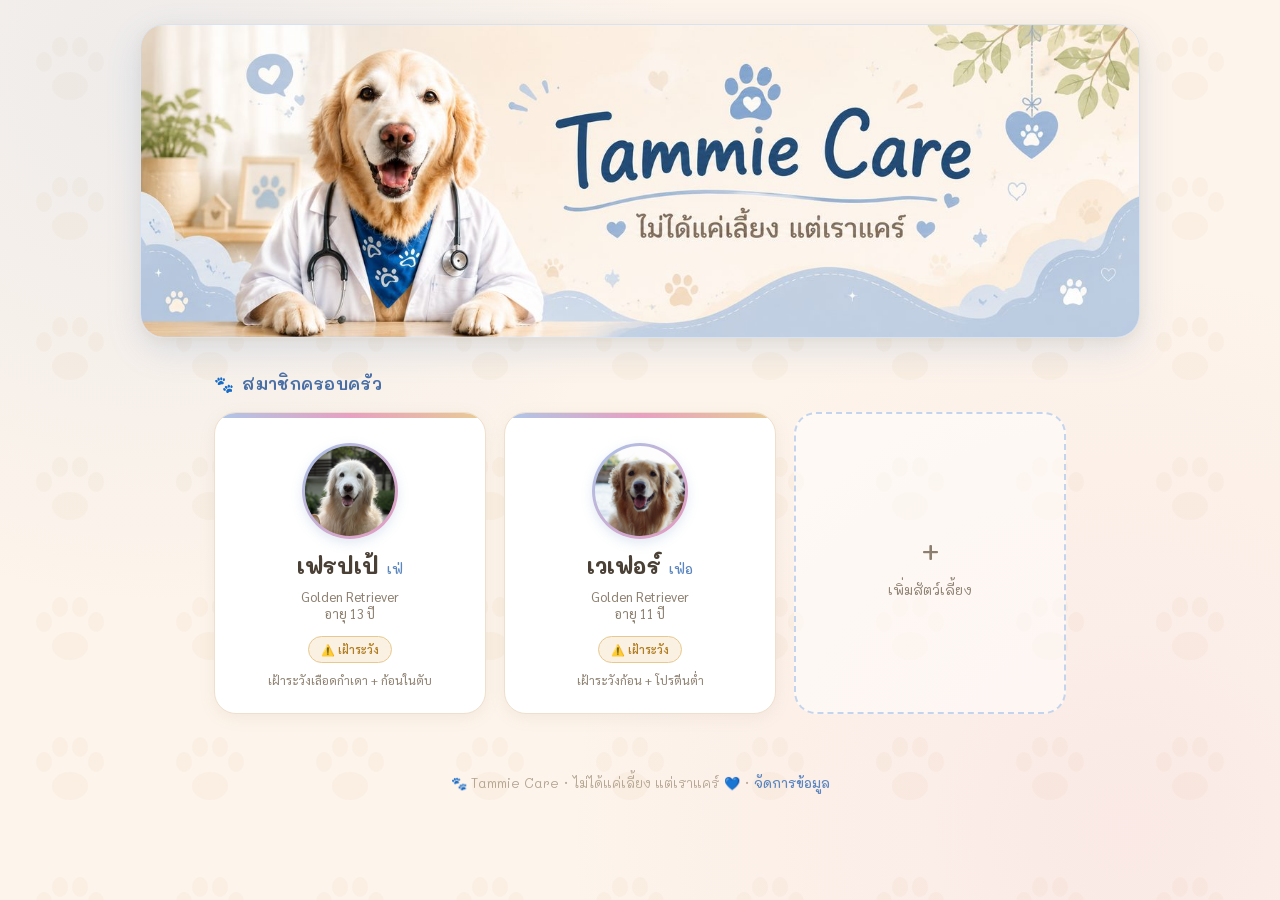
<file: index.html>
<!DOCTYPE html>
<html lang="th">
<head>
<meta charset="UTF-8">
<meta name="viewport" content="width=device-width, initial-scale=1.0">
<title>Tammie Care 🐾</title>
<link rel="icon" type="image/png" sizes="32x32" href="img/favicon-32.png?v=2">
<link rel="apple-touch-icon" sizes="180x180" href="img/favicon-180.png?v=2">
<link rel="manifest" href="site.webmanifest">
<meta name="theme-color" content="#fdf4eb">
<style>
  @import url('https://fonts.googleapis.com/css2?family=Sarabun:wght@300;400;500;600;700&family=Mali:wght@400;500;600;700&family=IBM+Plex+Mono:wght@400;500&display=swap');
  :root {
    /* พาสเทลสว่าง ดึงสีจาก banner: ครีม + ฟ้าเดนิม + ทอง */
    --bg: #fdf4eb; --bg2: #f9ecdd; --surface: #ffffff; --surface2: #fbf4ec;
    --border: #efe0cd; --border-blue: #d8e2f0;
    --gold: #d99e3e; --gold-dim: #e7c98f;
    --red: #e07a7a; --green: #6fb08e; --blue: #4a6fa5;
    --sky: #5b86bf; --sky-soft: #a9c4e8; --sky-dim: #c3d4ec;
    --pink: #e69bbf; --pink-dim: #f3cfe0;
    --text: #4a4035; --text-dim: #8c7f6f; --text-muted: #b6a795;
    --cute: 'Mali', 'Sarabun', cursive;
  }
  * { box-sizing: border-box; margin: 0; padding: 0; }
  body {
    font-family: 'Sarabun', sans-serif;
    background-color: var(--bg);
    background-image:
      radial-gradient(circle at 12% 8%, rgba(169,196,232,0.18), transparent 38%),
      radial-gradient(circle at 88% 92%, rgba(230,155,191,0.12), transparent 40%),
      url("data:image/svg+xml,%3Csvg xmlns='http://www.w3.org/2000/svg' width='140' height='140' viewBox='0 0 140 140'%3E%3Cg fill='%23c79a55' fill-opacity='0.06'%3E%3Cellipse cx='70' cy='86' rx='18' ry='14'/%3E%3Cellipse cx='44' cy='62' rx='8' ry='10'/%3E%3Cellipse cx='60' cy='47' rx='8' ry='10'/%3E%3Cellipse cx='80' cy='47' rx='8' ry='10'/%3E%3Cellipse cx='96' cy='62' rx='8' ry='10'/%3E%3C/g%3E%3C/svg%3E");
    background-attachment: fixed;
    color: var(--text); min-height: 100vh; font-size: 15px;
  }
  header {
    text-align: center;
    padding: 24px 16px 4px;
  }
  .hero-wrap { max-width: 1000px; margin: 0 auto; line-height: 0; border-radius: 24px; overflow: hidden; box-shadow: 0 12px 34px rgba(91,134,191,0.18), 0 3px 10px rgba(217,158,62,0.10); border: 1px solid var(--border-blue); }
  .hero-wrap .hero { display: block; width: 100%; height: auto; }
  header .sub { font-size: 14px; color: var(--text-dim); margin-top: 14px; }
  header .logo { font-size: 40px; margin: 36px 0 8px; }
  header h1 {
    font-size: 30px; font-weight: 700; letter-spacing: 1px;
    font-family: var(--cute); color: var(--blue);
  }
  .container { max-width: 900px; margin: 0 auto; padding: 30px 24px; }
  .section-label {
    font-size: 17px; font-family: var(--cute); font-weight: 600;
    color: var(--blue); letter-spacing: 0.3px;
    margin-bottom: 18px; display: flex; align-items: center; gap: 8px;
  }
  .section-label::before { content: '🐾'; font-size: 16px; }
  .pet-grid {
    display: grid; grid-template-columns: repeat(auto-fill, minmax(240px, 1fr));
    gap: 18px;
  }
  .pet-card {
    background: var(--surface); border: 1px solid var(--border);
    border-radius: 22px; padding: 24px 22px; cursor: pointer;
    text-decoration: none; color: inherit; display: block; text-align: center;
    transition: transform 0.18s ease, box-shadow 0.18s ease, border-color 0.18s ease;
    position: relative; overflow: hidden;
    box-shadow: 0 4px 16px rgba(160,140,110,0.10);
  }
  .pet-card::before { content: ''; position: absolute; top: 0; left: 0; right: 0; height: 5px; background: linear-gradient(90deg, var(--sky-soft), var(--pink), var(--gold-dim)); opacity: 0.95; }
  .pet-card:hover { transform: translateY(-5px); border-color: var(--sky-soft); box-shadow: 0 16px 32px rgba(91,134,191,0.20); }
  .pet-card .emoji { font-size: 48px; margin-bottom: 12px; display: block; }
  .pet-card .photo { width: 96px; height: 96px; border-radius: 50%; object-fit: cover; margin: 6px auto 12px; display: block; border: 3px solid transparent; background-image: linear-gradient(135deg, var(--sky-soft), var(--pink)); background-origin: border-box; background-clip: border-box; box-shadow: 0 4px 12px rgba(91,134,191,0.18); }
  .pet-card .name { font-size: 22px; font-weight: 700; font-family: var(--cute); color: var(--text); }
  .pet-card .nick { font-size: 14px; color: var(--sky); font-family: var(--cute); font-weight: 500; }
  .pet-card .breed { font-size: 13px; color: var(--text-dim); margin-top: 8px; }
  .pet-card .age { font-size: 13px; color: var(--text-dim); }
  .status-badge {
    display: inline-flex; align-items: center; gap: 5px;
    font-size: 11px; padding: 5px 12px; border-radius: 20px;
    margin-top: 14px; font-weight: 600;
  }
  .status-watch { background: rgba(217,158,62,0.14); color: #b07d22; border: 1px solid var(--gold-dim); }
  .status-ok { background: rgba(111,176,142,0.16); color: #3f8763; border: 1px solid #b6dcc6; }
  .status-alert { background: rgba(224,122,122,0.14); color: #c44d4d; border: 1px solid #f0c3c3; }
  .status-note { font-size: 12px; color: var(--text-dim); margin-top: 8px; line-height: 1.5; }
  .appt-alert {
    display: inline-flex; align-items: center; gap: 6px; margin-top: 12px;
    font-size: 12px; font-weight: 600; padding: 7px 13px; border-radius: 20px;
    background: rgba(217,158,62,0.14); color: #b07d22; border: 1px solid var(--gold-dim);
  }
  .appt-alert.urgent { background: rgba(224,122,122,0.14); color: #c44d4d; border-color: #f0c3c3; }
  .appt-bell {
    position: absolute; top: 14px; right: 14px; font-size: 20px;
    animation: bell-wiggle 2s ease-in-out infinite;
  }
  @keyframes bell-wiggle { 0%,92%,100%{transform:rotate(0)} 94%{transform:rotate(12deg)} 96%{transform:rotate(-12deg)} 98%{transform:rotate(8deg)} }
  .add-card {
    border: 2px dashed var(--sky-dim); background: rgba(255,255,255,0.5);
    display: flex; align-items: center; justify-content: center;
    flex-direction: column; gap: 8px; color: var(--text-dim);
    min-height: 180px; border-radius: 22px; font-size: 14px; font-family: var(--cute);
    transition: border-color 0.18s, color 0.18s, transform 0.18s, background 0.18s;
    box-shadow: none;
  }
  .add-card::before { display: none; }
  .add-card:hover { border-color: var(--sky); color: var(--sky); transform: translateY(-5px); background: #fff; box-shadow: 0 10px 24px rgba(91,134,191,0.14); }
  .add-card .plus { font-size: 34px; }
  footer { text-align: center; padding: 30px; color: var(--text-muted); font-size: 13px; font-family: var(--cute); }
  footer a { color: var(--sky); text-decoration: none; font-weight: 500; }
  footer a:hover { text-decoration: underline; }
  .loading { text-align: center; padding: 60px; color: var(--text-dim); }
</style>
</head>
<body>
<header>
  <div class="hero-wrap">
    <img class="hero" src="img/header.jpg" alt="Tammie Care" onerror="this.style.display='none';document.getElementById('heroFb').style.display='block'">
    <div id="heroFb" style="display:none">
      <div class="logo">🐾</div>
      <h1>TAMMIE CARE</h1>
    </div>
  </div>
</header>

<div class="container">
  <div class="section-label">สมาชิกครอบครัว</div>
  <div class="pet-grid" id="petGrid">
    <div class="loading">กำลังโหลด...</div>
  </div>
</div>

<footer>
  🐾 Tammie Care · ไม่ได้แค่เลี้ยง แต่เราแคร์ 💙 · <a href="admin.html">จัดการข้อมูล</a>
</footer>

<script>
function calcAge(birthDate) {
  const b = new Date(birthDate), now = new Date();
  let years = now.getFullYear() - b.getFullYear();
  if (now.getMonth() < b.getMonth() || (now.getMonth() === b.getMonth() && now.getDate() < b.getDate())) years--;
  return years;
}
const statusLabel = { watch: '⚠️ เฝ้าระวัง', ok: '✓ ปกติ', alert: '🚨 ต้องดูแล' };
const TH_MONTHS = ['ม.ค.','ก.พ.','มี.ค.','เม.ย.','พ.ค.','มิ.ย.','ก.ค.','ส.ค.','ก.ย.','ต.ค.','พ.ย.','ธ.ค.'];

// หานัดที่ใกล้ที่สุดภายใน 7 วันก่อนถึงวันนัด (เลยวันนัดแล้ว = ไม่เตือน)
async function nextAppt(id) {
  try {
    const pd = await (await fetch(`data/${id}.json`)).json();
    const today = new Date(); today.setHours(0,0,0,0);
    let best = null;
    (pd.appointments || []).forEach(a => {
      const d = new Date(a.date); d.setHours(0,0,0,0);
      const diff = Math.round((d - today) / 86400000);
      if (diff >= 0 && diff <= 7 && (!best || diff < best.diff)) best = { ...a, d, diff };
    });
    return best;
  } catch (e) { return null; }
}

async function load() {
  const grid = document.getElementById('petGrid');
  try {
    const res = await fetch('data/pets.json');
    const data = await res.json();
    await Promise.all(data.pets.map(async p => { p._appt = await nextAppt(p.id); }));
    grid.innerHTML = '';
    data.pets.forEach(p => {
      const a = document.createElement('a');
      a.href = `pet.html?id=${p.id}`;
      a.className = 'pet-card';
      const ap = p._appt;
      const when = ap ? (ap.diff === 0 ? 'วันนี้' : ap.diff === 1 ? 'พรุ่งนี้' : `อีก ${ap.diff} วัน`) : '';
      a.innerHTML = `
        ${ap ? '<span class="appt-bell" title="มีนัดเร็วๆ นี้">🔔</span>' : ''}
        ${p.photo ? `<img class="photo" src="${p.photo}" alt="${p.name}">` : `<span class="emoji">${p.emoji}</span>`}
        <div class="name">${p.name} <span class="nick">${p.nickname}</span></div>
        <div class="breed">${p.breed}</div>
        <div class="age">อายุ ${calcAge(p.birthDate)} ปี</div>
        <div class="status-badge status-${p.status}">${statusLabel[p.status] || p.status}</div>
        ${p.statusNote ? `<div class="status-note">${p.statusNote}</div>` : ''}
        ${ap ? `<div class="appt-alert${ap.diff <= 1 ? ' urgent' : ''}">🔔 นัด${when} · ${ap.d.getDate()} ${TH_MONTHS[ap.d.getMonth()]}${ap.doctor ? ' · ' + ap.doctor : ''}</div>` : ''}
      `;
      grid.appendChild(a);
    });
    const add = document.createElement('a');
    add.href = 'admin.html';
    add.className = 'pet-card add-card';
    add.innerHTML = '<span class="plus">+</span><span>เพิ่มสัตว์เลี้ยง</span>';
    grid.appendChild(add);
  } catch (e) {
    grid.innerHTML = '<div class="loading">โหลดข้อมูลไม่สำเร็จ</div>';
  }
}
load();
</script>
</body>
</html>
</file>
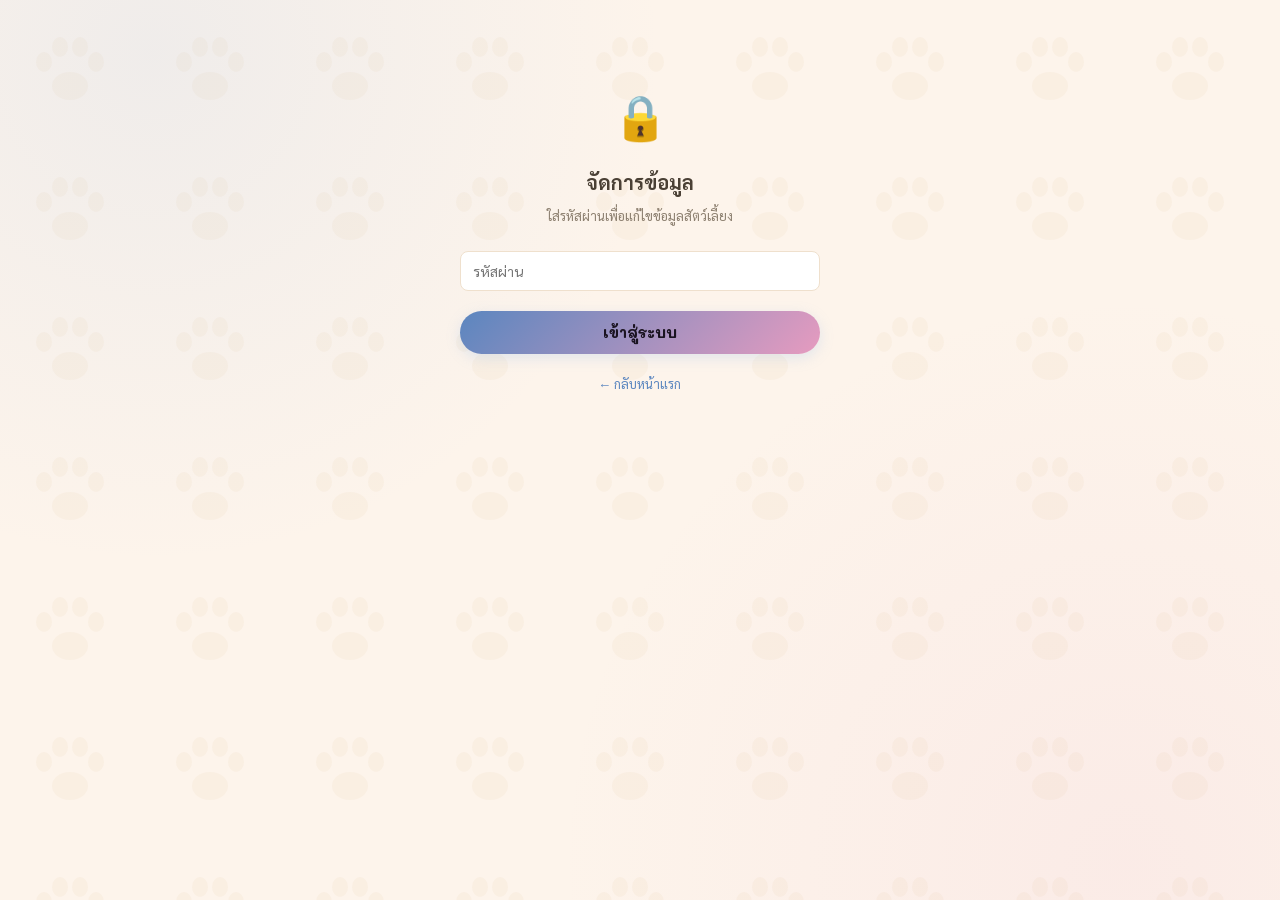
<file: admin.html>
<!DOCTYPE html>
<html lang="th">
<head>
<meta charset="UTF-8">
<meta name="viewport" content="width=device-width, initial-scale=1.0">
<title>จัดการข้อมูล · Tammie Care</title>
<link rel="icon" type="image/png" sizes="32x32" href="img/favicon-32.png?v=2">
<link rel="apple-touch-icon" sizes="180x180" href="img/favicon-180.png?v=2">
<link rel="manifest" href="site.webmanifest">
<meta name="theme-color" content="#fdf4eb">
<style>
  @import url('https://fonts.googleapis.com/css2?family=Sarabun:wght@300;400;500;600;700&family=Mali:wght@400;500;600;700&family=IBM+Plex+Mono:wght@400;500&display=swap');
  :root {
    /* พาสเทลสว่าง ตาม banner: ครีม + ฟ้าเดนิม + ทอง */
    --bg:#fdf4eb; --surface:#ffffff; --surface2:#fbf4ec; --border:#efe0cd;
    --gold:#d99e3e; --gold-dim:#e3c485; --red:#d96a6a; --green:#5fa57f;
    --blue:#4a6fa5; --sky:#5b86bf; --sky-dim:#6f97cf; --pink:#e69bbf; --pink-dim:#dd92bb;
    --text:#4a4035; --text-dim:#8c7f6f; --text-muted:#b6a795;
    --cute:'Mali','Sarabun',cursive;
  }
  * { box-sizing:border-box; margin:0; padding:0; }
  body {
    font-family:'Sarabun',sans-serif;
    background-color:var(--bg);
    background-image:
      radial-gradient(circle at 12% 6%, rgba(169,196,232,0.16), transparent 36%),
      radial-gradient(circle at 88% 96%, rgba(230,155,191,0.10), transparent 40%),
      url("data:image/svg+xml,%3Csvg xmlns='http://www.w3.org/2000/svg' width='140' height='140' viewBox='0 0 140 140'%3E%3Cg fill='%23c79a55' fill-opacity='0.06'%3E%3Cellipse cx='70' cy='86' rx='18' ry='14'/%3E%3Cellipse cx='44' cy='62' rx='8' ry='10'/%3E%3Cellipse cx='60' cy='47' rx='8' ry='10'/%3E%3Cellipse cx='80' cy='47' rx='8' ry='10'/%3E%3Cellipse cx='96' cy='62' rx='8' ry='10'/%3E%3C/g%3E%3C/svg%3E");
    background-attachment:fixed;
    color:var(--text); font-size:15px; line-height:1.6;
  }
  a { color:var(--sky); text-decoration:none; }

  header { border-bottom:1px solid var(--border); padding:16px 28px; display:flex; align-items:center; gap:14px; background:linear-gradient(180deg,#ffffff,var(--surface2)); box-shadow:0 2px 14px rgba(160,140,110,0.16); }
  header h1 { font-size:20px; font-weight:700; font-family:var(--cute); }
  .back { font-size:22px; color:var(--sky); }

  .container { max-width:640px; margin:0 auto; padding:32px 24px; }

  /* gate */
  .gate { max-width:360px; margin:80px auto; text-align:center; }
  .gate .lock { font-size:44px; margin-bottom:16px; }
  .gate h2 { font-size:20px; margin-bottom:8px; }
  .gate p { color:var(--text-dim); font-size:13px; margin-bottom:24px; }

  label { display:block; font-size:13px; color:var(--text-dim); margin-bottom:6px; margin-top:16px; }
  input, select, textarea {
    width:100%; background:var(--surface); border:1px solid var(--border);
    border-radius:8px; color:var(--text); font-family:'Sarabun',sans-serif;
    font-size:14px; padding:10px 12px; outline:none;
  }
  input:focus, select:focus, textarea:focus { border-color:var(--sky); }
  textarea { resize:vertical; min-height:70px; }
  .hint { font-size:12px; color:var(--text-muted); margin-top:4px; }

  .btn { background:linear-gradient(135deg,var(--sky),var(--pink)); color:#1a1320; border:none; border-radius:22px; padding:12px 20px; font-size:14.5px; font-weight:700; cursor:pointer; font-family:var(--cute); margin-top:20px; width:100%; box-shadow:0 4px 14px rgba(143,189,240,0.25); transition:transform 0.15s; }
  .btn:hover:not(:disabled) { transform:translateY(-1px); }
  .btn:disabled { opacity:0.5; cursor:not-allowed; }
  .btn-ghost { background:transparent; border:1px solid var(--border); color:var(--text-dim); box-shadow:none; }

  details.acc { margin-top:14px; }
  details.acc > summary { list-style:none; cursor:pointer; font-size:11px; font-family:'IBM Plex Mono',monospace; color:var(--text-muted); letter-spacing:1.5px; text-transform:uppercase; padding:10px 0; display:flex; justify-content:space-between; align-items:center; border-bottom:1px solid var(--border); }
  details.acc > summary::-webkit-details-marker { display:none; }
  details.acc > summary::after { content:'▸'; color:var(--gold); font-size:13px; }
  details.acc[open] > summary::after { content:'▾'; }
  details.acc > summary:hover { color:var(--text-dim); }

  .section-label { font-size:15px; font-family:var(--cute); font-weight:600; color:var(--sky); letter-spacing:0.2px; margin:28px 0 4px; }
  .card { background:var(--surface); border:1px solid var(--border); border-radius:14px; padding:20px; margin-top:12px; }

  .tabs { display:flex; gap:8px; margin-bottom:8px; flex-wrap:wrap; }
  .tab { padding:8px 16px; border-radius:20px; background:var(--surface); border:1px solid var(--border); font-size:13px; font-family:var(--cute); cursor:pointer; color:var(--text-dim); transition:all 0.15s; }
  .tab:hover { border-color:var(--sky-dim); color:var(--text); }
  .tab.active { background:var(--sky-dim); color:#fff; border-color:var(--sky); }
  .form-block { display:none; } .form-block.active { display:block; }
  /* แท็บหลัก (ให้โครงเหมือนหน้า dashboard) */
  .dash-tabs { display:flex; gap:8px; margin:8px 0 22px; flex-wrap:wrap; border-bottom:1px solid var(--border); padding-bottom:14px; }
  .dtab { padding:9px 18px; border-radius:22px; background:var(--surface); border:1px solid var(--border); font-size:14px; font-weight:600; font-family:var(--cute); cursor:pointer; color:var(--text-dim); transition:all 0.15s; }
  .dtab:hover { border-color:var(--sky-dim); color:var(--text); transform:translateY(-1px); }
  .dtab.active { background:linear-gradient(135deg,var(--sky),var(--pink)); color:#1a1320; border-color:transparent; box-shadow:0 4px 14px rgba(143,189,240,0.3); }
  .atab-panel { display:none; } .atab-panel.active { display:block; }
  /* ปฏิทินแก้ไขใน admin */
  .mcal { margin:4px 0 12px; }
  .mcal-nav { display:flex; align-items:center; justify-content:space-between; margin-bottom:8px; }
  .mcal-nav button { background:var(--surface2); border:1px solid var(--border); color:var(--text); width:30px; height:30px; border-radius:8px; cursor:pointer; font-size:16px; line-height:1; }
  .mcal-title { font-weight:600; font-size:14px; font-family:var(--cute); color:var(--blue); }
  .mcal-grid { display:grid; grid-template-columns:repeat(7,1fr); gap:4px; }
  .mcal-dow { text-align:center; font-size:11px; color:var(--text-muted); padding:2px 0; }
  .mcal-cell { aspect-ratio:1; display:flex; align-items:center; justify-content:center; font-size:12.5px; border-radius:8px; border:1px solid transparent; position:relative; color:var(--text-dim); cursor:pointer; }
  .mcal-cell.empty { cursor:default; }
  .mcal-cell:not(.empty):hover { background:var(--surface2); }
  .mcal-cell.has { color:var(--text); font-weight:700; }
  .mcal-cell.has::after { content:''; position:absolute; bottom:5px; left:50%; transform:translateX(-50%); width:5px; height:5px; border-radius:50%; background:var(--gold); }
  .mcal-cell.sel { border-color:var(--sky); background:var(--blue-dim); color:var(--blue); font-weight:700; }
  .mcal-cell.today { outline:2px solid var(--blue); outline-offset:-2px; color:var(--blue); font-weight:700; }
  .day-box { border:1px solid var(--gold-dim); border-radius:10px; padding:12px 14px; margin-bottom:12px; background:#fff; box-shadow:0 4px 14px rgba(160,140,110,0.14); }
  .day-box .day-head { font-family:'IBM Plex Mono',monospace; font-size:13px; color:var(--gold); font-weight:600; margin-bottom:8px; }

  .toast { position:fixed; bottom:24px; left:50%; transform:translateX(-50%); padding:12px 24px; border-radius:8px; font-size:14px; z-index:100; opacity:0; transition:opacity 0.3s; }
  .toast.show { opacity:1; }
  .toast-ok { background:var(--green); color:#0f1117; }
  .toast-err { background:var(--red); color:#fff; }

  .token-box { background:var(--surface2); border:1px solid var(--border); border-radius:8px; padding:14px; margin-top:8px; font-size:13px; color:var(--text-dim); }
  .disp-row { display:flex; align-items:center; gap:10px; padding:8px 12px; border:1px solid var(--border); border-radius:8px; margin-top:8px; background:var(--surface2); }
  .disp-row label { margin:0; flex:1; color:var(--text); font-size:14px; cursor:pointer; }
  .disp-row input[type=checkbox] { width:auto; accent-color:var(--gold); }
  .disp-row button { background:var(--surface); border:1px solid var(--border); color:var(--text-dim); width:28px; height:28px; border-radius:6px; cursor:pointer; font-size:14px; }
  .disp-row button:hover:not(:disabled) { border-color:var(--gold); color:var(--gold); }
  .disp-row button:disabled { opacity:0.3; cursor:default; }
  .row { display:flex; gap:10px; }
  .row > * { flex:1; }
</style>
</head>
<body>

<!-- Password gate -->
<div id="gate" class="gate">
  <div class="lock">🔒</div>
  <h2>จัดการข้อมูล</h2>
  <p>ใส่รหัสผ่านเพื่อแก้ไขข้อมูลสัตว์เลี้ยง</p>
  <input type="password" id="pwInput" placeholder="รหัสผ่าน" onkeydown="if(event.key==='Enter')checkPw()">
  <button class="btn" onclick="checkPw()">เข้าสู่ระบบ</button>
  <p style="margin-top:20px"><a href="index.html">← กลับหน้าแรก</a></p>
</div>

<!-- Admin panel -->
<div id="panel" style="display:none">
  <header>
    <a href="index.html" class="back">←</a>
    <h1>จัดการข้อมูล</h1>
  </header>
  <div class="container">

    <div class="section-label">GitHub</div>
    <div class="token-box">
      <label style="margin-top:0">GitHub Token <span style="color:var(--text-muted)">(กรอกทุกครั้งที่ใช้ — ไม่ถูกบันทึก)</span></label>
      <input type="password" id="ghToken" placeholder="ghp_...">
      <div class="hint">สร้างที่ github.com → Settings → Developer settings → Personal access tokens → ให้สิทธิ์ Contents: Read and write บน repo tammie-care</div>
    </div>

    <div class="section-label">เลือกสัตว์เลี้ยง</div>
    <select id="petSelect" onchange="loadPet()">
      <option value="frappe">🐶 เฟรปเป้ (เฟ่)</option>
    </select>

    <div class="dash-tabs" id="adminTabs">
      <div class="dtab active" data-atab="overview">สรุป</div>
      <div class="dtab" data-atab="daily">อาการประจำวัน</div>
      <div class="dtab" data-atab="treat">🏥 การรักษา</div>
      <div class="dtab" data-atab="labs">🧪 ผลเลือด</div>
      <div class="dtab" data-atab="meds">💊 ยา</div>
      <div class="dtab" data-atab="appts">📅 นัดหมาย</div>
      <div class="dtab" data-atab="tools">⚙️ ตั้งค่า</div>
    </div>

    <!-- ===== สรุป ===== -->
    <div class="atab-panel active" id="apanel-overview">
      <details class="acc" open><summary>📊 ค่าตรวจล่าสุด</summary>
      <div class="card">
        <label>วันที่ตรวจ</label><input type="date" id="vt-date">
        <div class="row">
          <div><label>ค่าหัวใจขาดเลือด</label><input type="number" step="0.01" id="vt-ischemia"></div>
          <div><label>อัตราเต้นหัวใจ</label><input type="number" id="vt-hr"></div>
        </div>
        <div class="row">
          <div><label>ขนาดหัวใจ</label><input type="number" step="0.1" id="vt-hs"></div>
          <div><label>WBC (× 10³)</label><input type="number" step="0.01" id="vt-wbc"></div>
        </div>
        <label>X-Ray ปอด</label><input type="text" id="vt-lung" placeholder="เช่น เคลียร์">
        <div class="hint">เว้นว่างช่องที่ไม่ได้ตรวจได้</div>
        <button class="btn" onclick="addEntry('vitals')">อัพเดทค่าล่าสุด + อัพขึ้น GitHub</button>
      </div></details>

      <details class="acc"><summary>ขนาดก้อนในตับ (ซาวด์)</summary>
    <div class="card">
      <div id="list-liverTumor"></div>
      <div class="row">
        <div><label>วันที่</label><input type="date" id="lt-date"></div>
        <div><label>ขนาด cm (เว้นว่างได้)</label><input type="number" step="0.1" id="lt-size"></div>
      </div>
      <label>หมายเหตุ</label><input type="text" id="lt-note" placeholder="เช่น ใหญ่ขึ้นนิดนึง">
      <button class="btn" id="btn-liverTumor" onclick="addEntry('liverTumor')">บันทึก + อัพขึ้น GitHub</button>
    </div></details>

      <details class="acc"><summary>📋 สิ่งที่ต้องติดตาม</summary>
    <div class="card">
      <div id="watch-list"></div>
      <label>หัวข้อใหม่</label>
      <textarea id="wl-text" placeholder="เช่น ก้อนในตับ — ซาวด์ทุก 1-2 เดือน"></textarea>
      <button class="btn" id="wl-btn" onclick="addWatch()">เพิ่มหัวข้อ + อัพขึ้น GitHub</button>
    </div></details>

      <details class="acc"><summary>🚨 สัญญาณต้องไปหาหมอทันที</summary>
    <div class="card">
      <div id="danger-list"></div>
      <label>สัญญาณใหม่</label>
      <textarea id="dg-text" placeholder="เช่น ตัวเหลือง / ชัก สั่น หัวเอียง"></textarea>
      <button class="btn" id="dg-btn" onclick="addDanger()">เพิ่มสัญญาณ + อัพขึ้น GitHub</button>
    </div></details>

      <details class="acc"><summary>เกณฑ์ฉีด Leuco Plus</summary>
    <div class="card">
      <div class="row">
        <div><label>ฉีดเสมอเมื่อ WBC ต่ำกว่า</label><input type="number" id="lp-always" placeholder="4000"></div>
        <div><label>ฉีดถ้ามีอาการอื่น เมื่อ WBC ต่ำกว่า</label><input type="number" id="lp-withsym" placeholder="4500"></div>
      </div>
      <label>ข้อความเกณฑ์ (บรรทัดละ 1 ข้อ)</label>
      <textarea id="lp-rules" placeholder="WBC ต่ำกว่า 4,500 + มีอาการอื่น → ฉีด Leuco Plus&#10;WBC ต่ำกว่า 4,000 แม้อาการปกติ → ฉีด Leuco Plus"></textarea>
      <div class="hint">ค่าเป็นจำนวนนับดิบ (เช่น 4000) — ระบบจะเทียบกับ WBC ที่กรอกหน่วย ×10³ ให้อัตโนมัติ · ค่าปัจจุบันจะถูกดึงมาแสดงหลังเลือกสัตว์เลี้ยง</div>
      <button class="btn" onclick="addEntry('leucoPlus')">บันทึกเกณฑ์ + อัพขึ้น GitHub</button>
    </div></details>
    </div>

    <!-- ===== อาการประจำวัน (generate ตามหมวดของโปรไฟล์) ===== -->
    <div class="atab-panel" id="apanel-daily">
      <div class="tabs" id="dailyTabBar"></div>
      <div class="card" id="dailyForms"><div class="hint">เลือกสัตว์เลี้ยงก่อน</div></div>
    </div>

    <!-- ===== การรักษา ===== -->
    <div class="atab-panel" id="apanel-treat">
      <div class="card">
        <div class="hint" style="margin-top:0">จิ้มวันในปฏิทินเพื่อดู/เพิ่ม/แก้รายการของวันนั้น (จุดทอง = มีบันทึก)</div>
        <div id="cal-treatment"></div>
        <div id="day-treatment"></div>
        <label>วันที่</label><input type="date" id="tr-date">
        <div class="row">
          <div><label>หมอ</label><input type="text" id="tr-doctor" placeholder="เช่น อ.กอล์ฟ"></div>
          <div><label>แผนก</label><input type="text" id="tr-spec" placeholder="เช่น ตับ"></div>
        </div>
        <label>บันทึก</label>
        <textarea id="tr-notes" placeholder="ผลการตรวจ / การรักษา"></textarea>
        <label>แนบรูป (เช่น flowchart ที่หมอวาด / ภาพถ่าย)</label>
        <input type="file" id="tr-photos" accept="image/*" multiple>
        <label>Flowchart (Mermaid) <span class="hint" style="display:inline">— เว้นว่างได้</span></label>
        <textarea id="tr-flow" placeholder="เช่น&#10;graph TD&#10;A[เจาะเลือด] --> B{โปรตีนขึ้น?}&#10;B -->|ขึ้น| C[ลดยา]&#10;B -->|ไม่ขึ้น| D[ส่งต่อเฉพาะทาง]" style="font-family:'IBM Plex Mono',monospace;font-size:13px;min-height:90px"></textarea>
        <div class="hint">รูปแบบ Mermaid: บรรทัดแรก <b>graph TD</b> (บนลงล่าง) หรือ <b>graph LR</b> (ซ้ายไปขวา) · ลูกศร <b>--&gt;</b> · กล่อง <b>A[ข้อความ]</b> · เงื่อนไข <b>B{คำถาม}</b></div>
        <button class="btn" id="btn-treatment" onclick="addEntry('treatment')">บันทึก + อัพขึ้น GitHub</button>
      </div>
    </div>

    <!-- ===== ผลเลือด ===== -->
    <div class="atab-panel" id="apanel-labs">
      <div class="card">
        <div id="list-labs"></div>
        <label>หมวด</label>
        <select id="lb-panel" onchange="fillLabForm()"></select>
        <label>วันที่ตรวจ</label><input type="date" id="lb-date">
        <div id="lab-fields"><div class="hint">เลือกหมวดก่อน</div></div>
        <button class="btn" id="btn-labs" onclick="addEntry('labs')">บันทึกผลเลือด + อัพขึ้น GitHub</button>

        <div class="section-label" style="margin:24px 0 4px">เพิ่มหมวดใหม่</div>
        <div class="row">
          <div><label>id (อังกฤษ)</label><input type="text" id="lpan-id" placeholder="urine"></div>
          <div><label>ชื่อหมวด</label><input type="text" id="lpan-name" placeholder="ปัสสาวะ (Urinalysis)"></div>
        </div>
        <button class="btn btn-ghost" onclick="addLabPanel()">+ เพิ่มหมวด</button>

        <div class="section-label" style="margin:24px 0 4px">ตั้งค่าพารามิเตอร์ผลเลือด</div>
        <div id="lab-config-list"></div>
        <label>หมวดของพารามิเตอร์</label>
        <select id="lc-panel"></select>
        <div class="row">
          <div><label>key (อังกฤษ)</label><input type="text" id="lc-key" placeholder="wbc"></div>
          <div><label>ชื่อแสดง</label><input type="text" id="lc-label" placeholder="WBC"></div>
        </div>
        <div class="row">
          <div><label>หน่วย</label><input type="text" id="lc-unit" placeholder="× 10³"></div>
          <div><label>ปกติต่ำสุด</label><input type="number" step="any" id="lc-min"></div>
          <div><label>ปกติสูงสุด</label><input type="number" step="any" id="lc-max"></div>
        </div>
        <div class="hint">ค่าต่ำ/สูงเว้นว่างได้ (ไม่ตั้งช่วงปกติ = ไม่เตือนแดง) · ค่าปกติแต่ละตัวควรเช็คกับสัตวแพทย์</div>
        <button class="btn btn-ghost" onclick="addLabParam()">+ เพิ่มพารามิเตอร์</button>
      </div>
    </div>

    <!-- ===== ยา ===== -->
    <div class="atab-panel" id="apanel-meds">
      <details class="acc"><summary>💊 ยาประจำ</summary>
    <div class="card">
      <div id="med-list"></div>
      <label>ชื่อยา</label><input type="text" id="md-name" placeholder="เช่น Palladia">
      <div class="row">
        <div><label>เช้า</label><input type="text" id="md-am" placeholder="เช่น 1, 65mg, เว้นว่างได้"></div>
        <div><label>เย็น</label><input type="text" id="md-pm" placeholder="เช่น 1, เว้นว่างได้"></div>
      </div>
      <label>หมายเหตุ</label><input type="text" id="md-note" placeholder="เช่น ก่อนอาหาร / Mon Wed Fri">
      <button class="btn" id="md-btn" onclick="addMed()">เพิ่มยา + อัพขึ้น GitHub</button>
    </div></details>
    </div>

    <!-- ===== นัดหมาย ===== -->
    <div class="atab-panel" id="apanel-appts">
      <div class="card">
        <div id="appt-list"></div>
        <label>วันที่นัด</label><input type="date" id="ap-date">
        <label>หมอ / การตรวจ</label><input type="text" id="ap-doctor" placeholder="เช่น อ.กอล์ฟ / Echo / ตรวจเลือด">
        <label>หมายเหตุ</label><input type="text" id="ap-note" placeholder="เช่น เอาปัสสาวะไปด้วย (เว้นว่างได้)">
        <button class="btn" id="ap-btn" onclick="addAppt()">บันทึกนัด + อัพขึ้น GitHub</button>
      </div>
    </div>

    <!-- ===== ตั้งค่า ===== -->
    <div class="atab-panel" id="apanel-tools">
      <details class="acc" open><summary>🗂 อาการประจำวันที่มีในโปรไฟล์นี้</summary>
    <div class="card">
      <div class="hint" style="margin-top:0">จัดการหมวดอาการประจำวันของโปรไฟล์นี้ — แก้ชื่อ / ลบ / เพิ่มหมวด (สำเร็จรูปหรือกำหนดเอง) · มีผลทั้งหน้า dashboard และแท็บกรอกใน admin · ลบหมวดไม่ลบข้อมูลที่บันทึกไว้</div>
      <div id="symTabsConfig"></div>
    </div></details>

      <details class="acc"><summary>⚙️ ตั้งค่าหน้า Dashboard</summary>
    <div class="card">
      <div class="hint" style="margin-top:0">เลือกว่าหน้าของตัวนี้จะแสดง section ไหนบ้าง · ติ๊กออก = ซ่อน · ปุ่ม ↑↓ จัดลำดับ · section ที่ไม่มีข้อมูลจะถูกซ่อนอัตโนมัติอยู่แล้ว</div>
      <div id="dispList"></div>
      <div class="row" style="margin-top:16px">
        <div><label style="margin-top:0">ชื่อหัวปฏิทิน</label><input type="text" id="disp-cal-title" placeholder="เช่น ปฏิทินเลือดกำเดา (เว้นว่าง = อัตโนมัติ)"></div>
        <div><label style="margin-top:0">แหล่งข้อมูลปฏิทิน</label><select id="disp-cal-source"></select></div>
      </div>
      <button class="btn" onclick="saveDisplay()">บันทึกการตั้งค่า + อัพขึ้น GitHub</button>
    </div></details>
    </div>

  </div>
  <footer style="text-align:center;padding:24px;color:var(--text-muted);font-size:12px;border-top:1px solid var(--border)">
    Tammie Care · <a href="index.html" style="color:var(--gold)">หน้าแรก</a>
  </footer>
</div>

<div class="toast" id="toast"></div>

<script>
// ⚙️ ตั้งค่า
const CONFIG = {
  password: 'richie2407',      // ← เปลี่ยนรหัสผ่านตรงนี้
  owner: 'hommekid',
  repo: 'tammie-care',
  branch: 'main'
};

let currentData = null, currentSha = null, currentPetId = 'frappe';
let symEdit = {};  // source → index ที่กำลังแก้ในแต่ละหมวดอาการ (null/undefined = เพิ่มใหม่)
let trEdit = null;  // {gi, ei} ของการรักษาที่กำลังแก้
let labEdit = null; // index ของผลเลือดที่กำลังแก้
let ltEdit = null;  // index ของก้อนในตับที่กำลังแก้

async function checkPw() {
  if (document.getElementById('pwInput').value === CONFIG.password) {
    document.getElementById('gate').style.display = 'none';
    document.getElementById('panel').style.display = 'block';
    await loadPetList();
    loadPet();
  } else toast('รหัสผ่านไม่ถูกต้อง', false);
}

// ดึงรายชื่อสัตว์เลี้ยงจาก pets.json มาใส่ตัวเลือก (เพิ่มตัวใหม่ใน pets.json แล้วขึ้นเองอัตโนมัติ)
async function loadPetList() {
  try {
    const res = await fetch('data/pets.json');
    const data = await res.json();
    if (!data.pets || !data.pets.length) return;
    const sel = document.getElementById('petSelect');
    const cur = sel.value;
    sel.innerHTML = data.pets.map(p =>
      `<option value="${p.id}">${p.emoji||'🐾'} ${p.name}${p.nickname?` (${p.nickname})`:''}</option>`).join('');
    if (cur && data.pets.some(p=>p.id===cur)) sel.value = cur;
  } catch(e) { /* ใช้ตัวเลือก fallback ที่อยู่ใน HTML */ }
}

function toast(msg, ok=true) {
  const t = document.getElementById('toast');
  t.textContent = msg;
  t.className = `toast show ${ok?'toast-ok':'toast-err'}`;
  setTimeout(()=>t.className='toast', 3000);
}

document.querySelectorAll('.tab').forEach(t => t.onclick = () => {
  document.querySelectorAll('.tab').forEach(x=>x.classList.remove('active'));
  document.querySelectorAll('.form-block').forEach(x=>x.classList.remove('active'));
  t.classList.add('active');
  document.getElementById('form-'+t.dataset.form).classList.add('active');
});

// แท็บหลัก admin (โครงเหมือนหน้า dashboard)
document.querySelectorAll('#adminTabs .dtab').forEach(t => t.onclick = () => {
  document.querySelectorAll('#adminTabs .dtab').forEach(x=>x.classList.remove('active'));
  document.querySelectorAll('.atab-panel').forEach(x=>x.classList.remove('active'));
  t.classList.add('active');
  document.getElementById('apanel-'+t.dataset.atab).classList.add('active');
});

async function loadPet() {
  currentPetId = document.getElementById('petSelect').value;
  const token = document.getElementById('ghToken').value.trim();
  try {
    const url = `https://api.github.com/repos/${CONFIG.owner}/${CONFIG.repo}/contents/data/${currentPetId}.json?ref=${CONFIG.branch}`;
    const headers = token ? { Authorization:`token ${token}` } : {};
    const res = await fetch(url, { headers });
    const j = await res.json();
    currentSha = j.sha;
    currentData = JSON.parse(decodeURIComponent(escape(atob(j.content))));
  } catch(e) {
    // fallback: โหลดจากไฟล์ใน repo โดยตรง (อ่านอย่างเดียว)
    try { currentData = await (await fetch(`data/${currentPetId}.json`)).json(); } catch(_) {}
  }
  fillLeuco();
  fillDisplay();
  fillLabForm();
  fillMedList();
  fillWatchList();
  fillDangerList();
  fillApptList();
  Object.keys(calState).forEach(k=>delete calState[k]);  // ล้างสถานะปฏิทินตอนสลับสัตว์
  renderDailyAdmin();
  fillSymCats();
  fillTreatList();
  fillLabList();
  fillLiverList();
}

// ===== ยาประจำ (meds) =====
let medEditIdx = null;
function fillMedList() {
  const list = document.getElementById('med-list');
  if (!list) return;
  const meds = (currentData && currentData.meds) || [];
  list.innerHTML = meds.length ? meds.map((m,i) =>
    `<div class="token-box" style="display:flex;justify-content:space-between;align-items:center;margin-top:6px;gap:8px">
       <span><b>${m.name}</b> <span style="color:var(--text-muted)">เช้า ${m.am||'–'} / เย็น ${m.pm||'–'}${m.note?' · '+m.note:''}</span></span>
       <span style="white-space:nowrap"><span style="color:var(--gold);cursor:pointer" onclick="medEdit(${i})">แก้</span> · <span style="color:var(--red);cursor:pointer" onclick="medDel(${i})">ลบ</span></span>
     </div>`).join('') : '<div class="hint">ยังไม่มียา</div>';
}
function medEdit(i) {
  const m = (currentData.meds||[])[i]; if (!m) return;
  document.getElementById('md-name').value = m.name||'';
  document.getElementById('md-am').value = m.am||'';
  document.getElementById('md-pm').value = m.pm||'';
  document.getElementById('md-note').value = m.note||'';
  medEditIdx = i;
  document.getElementById('md-btn').textContent = 'บันทึกการแก้ไข + อัพขึ้น GitHub';
}
async function addMed() {
  const token = document.getElementById('ghToken').value.trim();
  if (!token) return toast('กรุณากรอก GitHub Token ก่อน', false);
  if (!currentData) return toast('เลือกสัตว์เลี้ยง/โหลดข้อมูลก่อน', false);
  try {
    const name = val('md-name');
    if (!name) throw new Error('กรอกชื่อยา');
    if (!currentData.meds) currentData.meds = [];
    const m = { name, am: val('md-am'), pm: val('md-pm'), note: val('md-note') };
    if (medEditIdx != null && currentData.meds[medEditIdx]) currentData.meds[medEditIdx] = m;
    else currentData.meds.push(m);
    await commit(medEditIdx != null ? `แก้ไขยา ${name}` : `เพิ่มยา ${name}`);
    medEditIdx = null;
    ['md-name','md-am','md-pm','md-note'].forEach(id => document.getElementById(id).value = '');
    document.getElementById('md-btn').textContent = 'เพิ่มยา + อัพขึ้น GitHub';
    fillMedList();
  } catch(e) { toast('ผิดพลาด: '+e.message, false); alert('เกิดข้อผิดพลาด:\n\n'+e.message); }
}
async function medDel(i) {
  const token = document.getElementById('ghToken').value.trim();
  if (!token) return toast('กรุณากรอก GitHub Token ก่อน', false);
  const m = (currentData.meds||[])[i]; if (!m) return;
  if (!confirm(`ลบยา "${m.name}"?`)) return;
  try {
    currentData.meds.splice(i,1);
    await commit(`ลบยา ${m.name}`);
    fillMedList();
  } catch(e) { toast('ผิดพลาด: '+e.message, false); alert('เกิดข้อผิดพลาด:\n\n'+e.message); }
}

// ===== สิ่งที่ต้องติดตาม (watchList) =====
let wlEditIdx = null;
function fillWatchList() {
  const list = document.getElementById('watch-list');
  if (!list) return;
  const w = (currentData && currentData.watchList) || [];
  list.innerHTML = w.length ? w.map((t,i) =>
    `<div class="token-box" style="display:flex;justify-content:space-between;align-items:flex-start;margin-top:6px;gap:8px">
       <span>${t}</span>
       <span style="white-space:nowrap"><span style="color:var(--gold);cursor:pointer" onclick="watchEdit(${i})">แก้</span> · <span style="color:var(--red);cursor:pointer" onclick="watchDel(${i})">ลบ</span></span>
     </div>`).join('') : '<div class="hint">ยังไม่มีหัวข้อ</div>';
}
function watchEdit(i) {
  const t = (currentData.watchList||[])[i]; if (t == null) return;
  document.getElementById('wl-text').value = t;
  wlEditIdx = i;
  document.getElementById('wl-btn').textContent = 'บันทึกการแก้ไข + อัพขึ้น GitHub';
}
async function addWatch() {
  const token = document.getElementById('ghToken').value.trim();
  if (!token) return toast('กรุณากรอก GitHub Token ก่อน', false);
  if (!currentData) return toast('เลือกสัตว์เลี้ยง/โหลดข้อมูลก่อน', false);
  try {
    const t = val('wl-text');
    if (!t) throw new Error('กรอกข้อความ');
    if (!currentData.watchList) currentData.watchList = [];
    if (wlEditIdx != null && currentData.watchList[wlEditIdx] != null) currentData.watchList[wlEditIdx] = t;
    else currentData.watchList.push(t);
    await commit(wlEditIdx != null ? 'แก้ไขสิ่งที่ต้องติดตาม' : 'เพิ่มสิ่งที่ต้องติดตาม');
    wlEditIdx = null;
    document.getElementById('wl-text').value = '';
    document.getElementById('wl-btn').textContent = 'เพิ่มหัวข้อ + อัพขึ้น GitHub';
    fillWatchList();
  } catch(e) { toast('ผิดพลาด: '+e.message, false); alert('เกิดข้อผิดพลาด:\n\n'+e.message); }
}
async function watchDel(i) {
  const token = document.getElementById('ghToken').value.trim();
  if (!token) return toast('กรุณากรอก GitHub Token ก่อน', false);
  const t = (currentData.watchList||[])[i]; if (t == null) return;
  if (!confirm('ลบหัวข้อนี้?\n\n'+t)) return;
  try {
    currentData.watchList.splice(i,1);
    await commit('ลบสิ่งที่ต้องติดตาม');
    fillWatchList();
  } catch(e) { toast('ผิดพลาด: '+e.message, false); alert('เกิดข้อผิดพลาด:\n\n'+e.message); }
}

// ===== สัญญาณต้องไปหาหมอทันที (dangerSigns: liverFailure + wbc) =====
let dgEditRef = null;
function dgItems() {
  const ds = (currentData && currentData.dangerSigns) || {};
  const out = [];
  (ds.liverFailure||[]).forEach((t,i) => out.push({ key:'liverFailure', idx:i, text:t }));
  (ds.wbc||[]).forEach((t,i) => out.push({ key:'wbc', idx:i, text:t }));
  return out;
}
function fillDangerList() {
  const list = document.getElementById('danger-list');
  if (!list) return;
  const items = dgItems();
  list.innerHTML = items.length ? items.map(it =>
    `<div class="token-box" style="display:flex;justify-content:space-between;align-items:flex-start;margin-top:6px;gap:8px">
       <span>${it.text}</span>
       <span style="white-space:nowrap"><span style="color:var(--gold);cursor:pointer" onclick="dangerEdit('${it.key}',${it.idx})">แก้</span> · <span style="color:var(--red);cursor:pointer" onclick="dangerDel('${it.key}',${it.idx})">ลบ</span></span>
     </div>`).join('') : '<div class="hint">ยังไม่มีสัญญาณ</div>';
}
function dangerEdit(key, idx) {
  const t = ((currentData.dangerSigns||{})[key]||[])[idx]; if (t == null) return;
  document.getElementById('dg-text').value = t;
  dgEditRef = { key, idx };
  document.getElementById('dg-btn').textContent = 'บันทึกการแก้ไข + อัพขึ้น GitHub';
}
async function addDanger() {
  const token = document.getElementById('ghToken').value.trim();
  if (!token) return toast('กรุณากรอก GitHub Token ก่อน', false);
  if (!currentData) return toast('เลือกสัตว์เลี้ยง/โหลดข้อมูลก่อน', false);
  try {
    const t = val('dg-text');
    if (!t) throw new Error('กรอกข้อความ');
    if (!currentData.dangerSigns) currentData.dangerSigns = {};
    if (dgEditRef) {
      if (!currentData.dangerSigns[dgEditRef.key]) currentData.dangerSigns[dgEditRef.key] = [];
      currentData.dangerSigns[dgEditRef.key][dgEditRef.idx] = t;
    } else {
      if (!Array.isArray(currentData.dangerSigns.liverFailure)) currentData.dangerSigns.liverFailure = [];
      currentData.dangerSigns.liverFailure.push(t);
    }
    await commit(dgEditRef ? 'แก้ไขสัญญาณอันตราย' : 'เพิ่มสัญญาณอันตราย');
    dgEditRef = null;
    document.getElementById('dg-text').value = '';
    document.getElementById('dg-btn').textContent = 'เพิ่มสัญญาณ + อัพขึ้น GitHub';
    fillDangerList();
  } catch(e) { toast('ผิดพลาด: '+e.message, false); alert('เกิดข้อผิดพลาด:\n\n'+e.message); }
}
async function dangerDel(key, idx) {
  const token = document.getElementById('ghToken').value.trim();
  if (!token) return toast('กรุณากรอก GitHub Token ก่อน', false);
  const arr = (currentData.dangerSigns||{})[key] || []; const t = arr[idx]; if (t == null) return;
  if (!confirm('ลบสัญญาณนี้?\n\n'+t)) return;
  try {
    arr.splice(idx,1);
    await commit('ลบสัญญาณอันตราย');
    fillDangerList();
  } catch(e) { toast('ผิดพลาด: '+e.message, false); alert('เกิดข้อผิดพลาด:\n\n'+e.message); }
}

// ===== นัดหมาย (appointments) — list + เพิ่ม/แก้/ลบ inline =====
let apEditIdx = null;
function fillApptList() {
  const list = document.getElementById('appt-list');
  if (!list) return;
  const ap = (currentData && currentData.appointments) || [];
  list.innerHTML = ap.length ? ap.map((a,i) =>
    `<div class="token-box" style="display:flex;justify-content:space-between;align-items:flex-start;margin-top:6px;gap:8px">
       <span><b>${a.date}</b> <span style="color:var(--text-muted)">${a.doctor||'นัดหมาย'}${a.note?' · '+a.note:''}</span></span>
       <span style="white-space:nowrap"><span style="color:var(--gold);cursor:pointer" onclick="apptEdit(${i})">แก้</span> · <span style="color:var(--red);cursor:pointer" onclick="apptDel(${i})">ลบ</span></span>
     </div>`).join('') : '<div class="hint">ยังไม่มีนัดหมาย</div>';
}
function apptEdit(i) {
  const a = (currentData.appointments||[])[i]; if (!a) return;
  document.getElementById('ap-date').value = a.date||'';
  document.getElementById('ap-doctor').value = a.doctor||'';
  document.getElementById('ap-note').value = a.note||'';
  apEditIdx = i;
  document.getElementById('ap-btn').textContent = 'บันทึกการแก้ไข + อัพขึ้น GitHub';
}
async function addAppt() {
  const token = document.getElementById('ghToken').value.trim();
  if (!token) return toast('กรุณากรอก GitHub Token ก่อน', false);
  if (!currentData) return toast('เลือกสัตว์เลี้ยง/โหลดข้อมูลก่อน', false);
  try {
    const date=val('ap-date'), doctor=val('ap-doctor'), note=val('ap-note');
    if (!date) throw new Error('กรอกวันที่นัด');
    if (!currentData.appointments) currentData.appointments = [];
    const ap = { date, doctor, note };
    if (apEditIdx != null && currentData.appointments[apEditIdx]) currentData.appointments[apEditIdx] = ap;
    else currentData.appointments.push(ap);
    currentData.appointments.sort((a,b)=>a.date.localeCompare(b.date));
    await commit(apEditIdx != null ? `แก้ไขนัดหมาย ${date}` : `เพิ่มนัดหมาย ${date}`);
    apEditIdx = null;
    ['ap-date','ap-doctor','ap-note'].forEach(id=>document.getElementById(id).value='');
    document.getElementById('ap-btn').textContent = 'บันทึกนัด + อัพขึ้น GitHub';
    fillApptList();
  } catch(e) { toast('ผิดพลาด: '+e.message, false); alert('เกิดข้อผิดพลาด:\n\n'+e.message); }
}
async function apptDel(i) {
  const token = document.getElementById('ghToken').value.trim();
  if (!token) return toast('กรุณากรอก GitHub Token ก่อน', false);
  const a = (currentData.appointments||[])[i]; if (!a) return;
  if (!confirm(`ลบนัด "${a.date} ${a.doctor||''}"?`)) return;
  try {
    currentData.appointments.splice(i,1);
    await commit(`ลบนัดหมาย ${a.date}`);
    fillApptList();
  } catch(e) { toast('ผิดพลาด: '+e.message, false); alert('เกิดข้อผิดพลาด:\n\n'+e.message); }
}

// ===== อาการประจำวัน (หมวด dynamic ตาม display.tabs) =====
const SYM_KNOWN = { nosebleed:'เลือดกำเดา', diarrhea:'ท้องเสีย', vomiting:'🤢 อาเจียน', general:'อาการทั่วไป' };
function symDefaultLabel(src) { return SYM_KNOWN[src] || src; }
// หมวดอาการของโปรไฟล์นี้ (จาก display.tabs ที่ source≠treatments) · ไม่มี = ค่า default
function dailyCats() {
  const tabs = currentData && currentData.display && currentData.display.tabs;
  if (tabs && tabs.length) return tabs.filter(t=>t.source!=='treatments').map(t=>({ source:t.source, label:t.label||symDefaultLabel(t.source) }));
  return [{source:'diarrhea',label:'ท้องเสีย'},{source:'general',label:'อาการทั่วไป'},{source:'nosebleed',label:'เลือดกำเดา'}];
}
function symArr(src) { return (currentData && currentData.symptoms && currentData.symptoms[src]) || []; }

// ===== ปฏิทินกลางสำหรับ admin (จิ้มวันเพื่อจัดการรายการของวันนั้น) =====
const calState = {};
const CAL_TH = ['ม.ค.','ก.พ.','มี.ค.','เม.ย.','พ.ค.','มิ.ย.','ก.ค.','ส.ค.','ก.ย.','ต.ค.','พ.ย.','ธ.ค.'];
const CAL_DOW = ['อา','จ','อ','พ','พฤ','ศ','ส'];
const CAL_TODAY_ISO = (() => { const n = new Date(); return `${n.getFullYear()}-${String(n.getMonth()+1).padStart(2,'0')}-${String(n.getDate()).padStart(2,'0')}`; })();
function calRender(id, dateList, onPick) {
  const wrap = document.getElementById(id); if (!wrap) return;
  let st = calState[id];
  if (!st) {
    const base = new Date();  // เปิดที่เดือนปัจจุบันเสมอ
    st = calState[id] = { year: base.getFullYear(), month: base.getMonth(), sel: null };
  }
  st._dates = dateList; st._onPick = onPick;
  const has = new Set(dateList);
  const y = st.year, m = st.month;
  const startDow = new Date(y, m, 1).getDay();
  const days = new Date(y, m+1, 0).getDate();
  let cells = CAL_DOW.map(d=>`<div class="mcal-dow">${d}</div>`).join('');
  for (let i=0;i<startDow;i++) cells += `<div class="mcal-cell empty"></div>`;
  for (let d=1; d<=days; d++) {
    const ds = `${y}-${String(m+1).padStart(2,'0')}-${String(d).padStart(2,'0')}`;
    const cls = ['mcal-cell']; if (has.has(ds)) cls.push('has'); if (st.sel===ds) cls.push('sel'); if (ds===CAL_TODAY_ISO) cls.push('today');
    cells += `<div class="${cls.join(' ')}" onclick="calPick('${id}','${ds}')">${d}</div>`;
  }
  wrap.innerHTML = `<div class="mcal">
    <div class="mcal-nav"><button type="button" onclick="calNav('${id}',-1)">‹</button><span class="mcal-title">${CAL_TH[m]} ${y+543}</span><button type="button" onclick="calNav('${id}',1)">›</button></div>
    <div class="mcal-grid">${cells}</div>
  </div>`;
}
function calNav(id, delta) {
  const st = calState[id]; if (!st) return;
  let m = st.month + delta, y = st.year;
  if (m<0){m=11;y--;} if (m>11){m=0;y++;}
  st.month=m; st.year=y;
  calRender(id, st._dates, st._onPick);
}
function calPick(id, ds) {
  const st = calState[id]; if (!st) return;
  st.sel = (st.sel===ds ? null : ds);
  calRender(id, st._dates, st._onPick);
  if (st._onPick) st._onPick(st.sel);
}
function calSel(id) { return (calState[id]||{}).sel || null; }

// สร้างแท็บย่อย + ฟอร์ม ตามหมวด
function renderDailyAdmin() {
  const bar = document.getElementById('dailyTabBar');
  const forms = document.getElementById('dailyForms');
  if (!bar || !forms) return;
  const cats = dailyCats();
  if (!cats.length) { bar.innerHTML=''; forms.innerHTML='<div class="hint">โปรไฟล์นี้ยังไม่มีหมวดอาการประจำวัน — เพิ่มได้ที่แท็บ ⚙️ ตั้งค่า</div>'; return; }
  bar.innerHTML = cats.map((c,i)=>`<div class="tab${i===0?' active':''}" data-symtab="${c.source}">${c.label}</div>`).join('');
  forms.innerHTML = cats.map((c,i)=>{
    const sideField = c.source==='nosebleed'
      ? `<div class="row"><div><label>วันที่</label><input type="date" id="sym-${c.source}-date"></div><div><label>รูจมูก</label><select id="sym-${c.source}-side"><option value="left">ซ้าย</option><option value="right">ขวา</option><option value="unknown">ไม่ระบุ</option></select></div></div>`
      : `<label>วันที่</label><input type="date" id="sym-${c.source}-date">`;
    return `<div class="form-block${i===0?' active':''}" id="symform-${c.source}">
      <div class="hint" style="margin-top:0">จิ้มวันในปฏิทินเพื่อดู/เพิ่ม/แก้รายการของวันนั้น (จุดทอง = มีบันทึก)</div>
      <div id="sym-${c.source}-cal"></div>
      <div id="sym-${c.source}-day"></div>
      ${sideField}
      <label>รายละเอียด</label>
      <textarea id="sym-${c.source}-detail" placeholder="รายละเอียดอาการ"></textarea>
      <label>รูปภาพ (เลือกได้หลายรูป · เว้นว่างได้)</label>
      <input type="file" id="sym-${c.source}-photos" accept="image/*" multiple>
      <div class="hint">ตอนแก้ไข ถ้าเลือกรูปใหม่จะเพิ่มต่อจากรูปเดิม</div>
      <button class="btn" id="sym-${c.source}-btn" onclick="symSave('${c.source}')">บันทึก + อัพขึ้น GitHub</button>
    </div>`;
  }).join('');
  bar.querySelectorAll('.tab').forEach(t => t.onclick = () => {
    bar.querySelectorAll('.tab').forEach(x=>x.classList.remove('active'));
    forms.querySelectorAll('.form-block').forEach(x=>x.classList.remove('active'));
    t.classList.add('active');
    const f = document.getElementById('symform-'+t.dataset.symtab); if (f) f.classList.add('active');
  });
  cats.forEach(c => symList(c.source));
}
function symList(src) {
  const calId = 'sym-'+src+'-cal';
  if (!document.getElementById(calId)) return;
  calRender(calId, symArr(src).map(e=>e.date), ds => { resetSymForm(src); symDaySelect(src, ds); });
  symDaySelect(src, calSel(calId));
}
function symDaySelect(src, ds) {
  const box = document.getElementById('sym-'+src+'-day'); if (!box) return;
  const dEl = document.getElementById('sym-'+src+'-date');
  if (!ds) { box.innerHTML = ''; return; }
  if (dEl && symEdit[src] == null) dEl.value = ds;
  const rows = symArr(src).map((e,i)=>({e,i})).filter(x=>x.e.date===ds);
  const items = rows.length ? rows.map(({e,i}) => {
    const ph = e.photos&&e.photos.length ? ` 📷${e.photos.length}` : '';
    const side = (src==='nosebleed'&&e.side) ? ' · '+({left:'ซ้าย',right:'ขวา',unknown:'ไม่ระบุ'}[e.side]||'') : '';
    return `<div class="token-box" style="display:flex;justify-content:space-between;align-items:flex-start;margin-top:6px;gap:8px">
       <span>${side?`<b>${side.replace(' · ','')}</b> `:''}<span style="color:var(--text)">${edSnip(e.detail||'',60)}${ph}</span></span>
       <span style="white-space:nowrap"><span style="color:var(--gold);cursor:pointer" onclick="symEditStart('${src}',${i})">แก้</span> · <span style="color:var(--red);cursor:pointer" onclick="symDel('${src}',${i})">ลบ</span></span>
     </div>`; }).join('') : '<div class="hint">วันนี้ยังไม่มีรายการ — กรอกด้านล่างเพื่อเพิ่ม</div>';
  box.innerHTML = `<div class="day-box"><div class="day-head">📅 ${ds}</div>${items}</div>`;
}
function symEditStart(src, i) {
  const e = symArr(src)[i]; if (!e) return;
  const d=document.getElementById('sym-'+src+'-date'); if(d) d.value = e.date||'';
  const dt=document.getElementById('sym-'+src+'-detail'); if(dt) dt.value = e.detail||'';
  const s=document.getElementById('sym-'+src+'-side'); if(s) s.value = e.side||'left';
  symEdit[src] = i;
  const b=document.getElementById('sym-'+src+'-btn'); if(b) b.textContent = 'บันทึกการแก้ไข + อัพขึ้น GitHub';
  if(d) d.scrollIntoView({behavior:'smooth',block:'center'});
}
function resetSymForm(src) {
  const d=document.getElementById('sym-'+src+'-date'); if(d) d.value='';
  const dt=document.getElementById('sym-'+src+'-detail'); if(dt) dt.value='';
  const s=document.getElementById('sym-'+src+'-side'); if(s) s.value='left';
  const p=document.getElementById('sym-'+src+'-photos'); if(p) p.value='';
  symEdit[src] = null;
  const b=document.getElementById('sym-'+src+'-btn'); if(b) b.textContent='บันทึก + อัพขึ้น GitHub';
}
async function symSave(src) {
  const token = document.getElementById('ghToken').value.trim();
  if (!token) return toast('กรุณากรอก GitHub Token ก่อน', false);
  if (!currentData) return toast('เลือกสัตว์เลี้ยง/โหลดข้อมูลก่อน', false);
  try {
    const date = (document.getElementById('sym-'+src+'-date').value||'').trim();
    const detail = (document.getElementById('sym-'+src+'-detail').value||'').trim();
    if (!date || !detail) return toast('กรอกวันที่และรายละเอียด', false);
    const sideEl = document.getElementById('sym-'+src+'-side');
    const side = sideEl ? sideEl.value : undefined;
    const photos = [];
    const fEl = document.getElementById('sym-'+src+'-photos');
    const files = fEl ? fEl.files : null;
    if (files && files.length) {
      toast(`กำลังอัพรูป ${files.length} รูป...`);
      for (let i=0;i<files.length;i++){ const b64=await resizeImage(files[i]); const path=`img/${src}-${date}-${Date.now()}-${i}.jpg`; await uploadImage(token,path,b64); photos.push(path); }
    }
    if (!currentData.symptoms) currentData.symptoms = {};
    if (!currentData.symptoms[src]) currentData.symptoms[src] = [];
    const arr = currentData.symptoms[src];
    const idx = symEdit[src];
    if (idx != null && arr[idx]) {
      const old = arr[idx]; const merged = { ...old, date, detail };
      if (side !== undefined) merged.side = side;
      const all = (old.photos||[]).concat(photos); if (all.length) merged.photos = all; else delete merged.photos;
      arr[idx] = merged;
    } else {
      const entry = { date, detail };
      if (side !== undefined) entry.side = side;
      if (photos.length) entry.photos = photos;
      arr.unshift(entry);
    }
    arr.sort((a,b)=>b.date.localeCompare(a.date));
    await commit(`${idx!=null?'แก้ไข':'เพิ่ม'}บันทึก${symDefaultLabel(src)} ${date}${photos.length?` (+${photos.length} รูป)`:''}`);
    resetSymForm(src);
    symList(src);
  } catch(e) { toast('ผิดพลาด: '+e.message, false); alert('เกิดข้อผิดพลาด:\n\n'+e.message); }
}
async function symDel(src, i) {
  const token = document.getElementById('ghToken').value.trim();
  if (!token) return toast('กรุณากรอก GitHub Token ก่อน', false);
  const arr = symArr(src); const e = arr[i]; if (!e) return;
  if (!confirm(`ลบบันทึก${symDefaultLabel(src)} "${e.date}"?`)) return;
  try {
    arr.splice(i,1);
    await commit(`ลบบันทึก${symDefaultLabel(src)} ${e.date}`);
    if (symEdit[src] === i) resetSymForm(src);
    symList(src);
  } catch(err) { toast('ผิดพลาด: '+err.message, false); alert('เกิดข้อผิดพลาด:\n\n'+err.message); }
}

// ===== การรักษา — list + แก้/ลบ inline =====
function fillTreatList() {
  const calId = 'cal-treatment'; if (!document.getElementById(calId)) return;
  const groups = (currentData && currentData.treatments) || [];
  calRender(calId, groups.map(g=>g.date), ds => { resetTreatForm(); treatDaySelect(ds); });
  treatDaySelect(calSel(calId));
}
function treatDaySelect(ds) {
  const box = document.getElementById('day-treatment'); if (!box) return;
  const dEl = document.getElementById('tr-date');
  if (!ds) { box.innerHTML = ''; return; }
  if (dEl && !trEdit) dEl.value = ds;
  const groups = (currentData && currentData.treatments) || [];
  const rows = [];
  groups.forEach((g,gi) => { if (g.date !== ds) return; (g.entries||[]).forEach((e,ei) => {
    const ph = e.photos&&e.photos.length ? ` 📷${e.photos.length}` : '';
    const fl = e.flow ? ' 🗺' : '';
    rows.push(`<div class="token-box" style="display:flex;justify-content:space-between;align-items:flex-start;margin-top:6px;gap:8px">
       <span><b>${e.doctor||''}</b>${e.specialty?' — '+e.specialty:''} <span style="color:var(--text-muted)">${edSnip(e.notes||'',46)}${ph}${fl}</span></span>
       <span style="white-space:nowrap"><span style="color:var(--gold);cursor:pointer" onclick="treatEditStart(${gi},${ei})">แก้</span> · <span style="color:var(--red);cursor:pointer" onclick="treatDel(${gi},${ei})">ลบ</span></span>
     </div>`); }); });
  box.innerHTML = `<div class="day-box"><div class="day-head">📅 ${ds}</div>${rows.length ? rows.join('') : '<div class="hint">วันนี้ยังไม่มีรายการ — กรอกด้านล่างเพื่อเพิ่ม</div>'}</div>`;
}
function treatEditStart(gi, ei) {
  const g = (currentData.treatments||[])[gi]; const e = g && g.entries[ei]; if (!e) return;
  document.getElementById('tr-date').value = g.date||'';
  document.getElementById('tr-doctor').value = e.doctor||'';
  document.getElementById('tr-spec').value = e.specialty||'';
  document.getElementById('tr-notes').value = e.notes||'';
  document.getElementById('tr-flow').value = e.flow||'';
  trEdit = { gi, ei };
  document.getElementById('btn-treatment').textContent = 'บันทึกการแก้ไข + อัพขึ้น GitHub';
  document.getElementById('tr-date').scrollIntoView({behavior:'smooth',block:'center'});
}
function resetTreatForm() {
  ['tr-date','tr-doctor','tr-spec','tr-notes','tr-flow'].forEach(id=>{ const el=document.getElementById(id); if (el) el.value=''; });
  const f=document.getElementById('tr-photos'); if (f) f.value='';
  trEdit = null;
  document.getElementById('btn-treatment').textContent = 'บันทึก + อัพขึ้น GitHub';
}
async function treatDel(gi, ei) {
  const token = document.getElementById('ghToken').value.trim();
  if (!token) return toast('กรุณากรอก GitHub Token ก่อน', false);
  const g = (currentData.treatments||[])[gi]; const e = g && g.entries[ei]; if (!e) return;
  if (!confirm(`ลบบันทึกการรักษา "${g.date} ${e.doctor||''}"?`)) return;
  try {
    g.entries.splice(ei,1);
    if (!g.entries.length) currentData.treatments.splice(gi,1);
    await commit(`ลบบันทึกการรักษา ${g.date}`);
    resetTreatForm();
    fillTreatList();
  } catch(err) { toast('ผิดพลาด: '+err.message, false); alert('เกิดข้อผิดพลาด:\n\n'+err.message); }
}

// ===== ผลเลือด (labs) — list + แก้/ลบ inline =====
function labPanelName(pid) { return ((currentData&&currentData.labPanels||[]).find(p=>p.id===pid)||{}).name || pid || '(ไม่ระบุหมวด)'; }
function fillLabList() {
  const list = document.getElementById('list-labs'); if (!list) return;
  const arr = (currentData && currentData.labs) || [];
  list.innerHTML = arr.length ? arr.map((e,i) => {
    const vals = edSnip(Object.entries(e.values||{}).map(([k,v])=>k+':'+v).join(' '), 30);
    return `<div class="token-box" style="display:flex;justify-content:space-between;align-items:flex-start;margin-top:6px;gap:8px">
       <span><b>${e.date}</b> <span style="color:var(--text-muted)">${labPanelName(e.panel)} · ${vals}</span></span>
       <span style="white-space:nowrap"><span style="color:var(--gold);cursor:pointer" onclick="labEditStart(${i})">แก้</span> · <span style="color:var(--red);cursor:pointer" onclick="labDel(${i})">ลบ</span></span>
     </div>`; }).join('') : '<div class="hint">ยังไม่มีผลเลือด</div>';
}
function labEditStart(i) {
  const e = (currentData.labs||[])[i]; if (!e) return;
  document.getElementById('lb-panel').value = e.panel || '';
  fillLabForm();
  document.getElementById('lb-date').value = e.date || '';
  (currentData.labConfig||[]).filter(c=>(c.panel||'')===(e.panel||'')).forEach(c => {
    const el = document.getElementById('lf-'+c.key);
    if (el && e.values && e.values[c.key]!=null) el.value = e.values[c.key];
  });
  labEdit = i;
  document.getElementById('btn-labs').textContent = 'บันทึกการแก้ไข + อัพขึ้น GitHub';
  document.getElementById('lb-panel').scrollIntoView({behavior:'smooth',block:'center'});
}
function resetLabForm() {
  document.getElementById('lb-date').value = '';
  fillLabForm();
  labEdit = null;
  document.getElementById('btn-labs').textContent = 'บันทึกผลเลือด + อัพขึ้น GitHub';
}
async function labDel(i) {
  const token = document.getElementById('ghToken').value.trim();
  if (!token) return toast('กรุณากรอก GitHub Token ก่อน', false);
  const e = (currentData.labs||[])[i]; if (!e) return;
  if (!confirm(`ลบผลเลือด "${e.date} · ${labPanelName(e.panel)}"?`)) return;
  try {
    currentData.labs.splice(i,1);
    await commit(`ลบผลเลือด ${e.date}`);
    if (labEdit === i) resetLabForm();
    fillLabList();
  } catch(err) { toast('ผิดพลาด: '+err.message, false); alert('เกิดข้อผิดพลาด:\n\n'+err.message); }
}

// ===== ก้อนในตับ (liverTumor) — list + แก้/ลบ inline =====
function liverArr() { return (currentData && currentData.vitals && currentData.vitals.liverTumor) || []; }
function fillLiverList() {
  const list = document.getElementById('list-liverTumor'); if (!list) return;
  const arr = liverArr();
  list.innerHTML = arr.length ? arr.map((e,i) =>
    `<div class="token-box" style="display:flex;justify-content:space-between;align-items:flex-start;margin-top:6px;gap:8px">
       <span><b>${e.date}</b> <span style="color:var(--text-muted)">${e.size!=null?e.size+' cm':'-'}${e.note?' · '+edSnip(e.note,24):''}</span></span>
       <span style="white-space:nowrap"><span style="color:var(--gold);cursor:pointer" onclick="liverEditStart(${i})">แก้</span> · <span style="color:var(--red);cursor:pointer" onclick="liverDel(${i})">ลบ</span></span>
     </div>`).join('') : '<div class="hint">ยังไม่มีรายการ</div>';
}
function liverEditStart(i) {
  const e = liverArr()[i]; if (!e) return;
  document.getElementById('lt-date').value = e.date || '';
  document.getElementById('lt-size').value = e.size!=null ? e.size : '';
  document.getElementById('lt-note').value = e.note || '';
  ltEdit = i;
  document.getElementById('btn-liverTumor').textContent = 'บันทึกการแก้ไข + อัพขึ้น GitHub';
  document.getElementById('lt-date').scrollIntoView({behavior:'smooth',block:'center'});
}
function resetLiverForm() {
  ['lt-date','lt-size','lt-note'].forEach(id=>{ const el=document.getElementById(id); if (el) el.value=''; });
  ltEdit = null;
  document.getElementById('btn-liverTumor').textContent = 'บันทึก + อัพขึ้น GitHub';
}
async function liverDel(i) {
  const token = document.getElementById('ghToken').value.trim();
  if (!token) return toast('กรุณากรอก GitHub Token ก่อน', false);
  const arr = liverArr(); const e = arr[i]; if (!e) return;
  if (!confirm(`ลบขนาดก้อนในตับ "${e.date}"?`)) return;
  try {
    arr.splice(i,1);
    await commit(`ลบขนาดก้อนในตับ ${e.date}`);
    if (ltEdit === i) resetLiverForm();
    fillLiverList();
  } catch(err) { toast('ผิดพลาด: '+err.message, false); alert('เกิดข้อผิดพลาด:\n\n'+err.message); }
}

// ===== ตั้งค่าหมวดอาการประจำวันต่อโปรไฟล์ (จัดการ display.tabs) =====
// เขียน display.tabs ใหม่จาก array หมวด (คง treatments ไว้เสมอ) แล้ว commit
async function writeDailyCats(cats, msg) {
  if (!currentData.display) currentData.display = {};
  const oldTabs = currentData.display.tabs || [];
  const tx = oldTabs.find(t=>t.source==='treatments') || { source:'treatments', label:'การรักษา' };
  currentData.display.tabs = [tx, ...cats.map(c=>({ source:c.source, label:c.label }))];
  await commit(msg);
  renderDailyAdmin();
  fillSymCats();
}
function fillSymCats() {
  const box = document.getElementById('symTabsConfig'); if (!box) return;
  const cats = dailyCats();
  const present = new Set(cats.map(c=>c.source));
  const rows = cats.length ? cats.map(c =>
    `<div class="disp-row">
       <input type="text" id="catlbl-${c.source}" value="${(c.label||'').replace(/"/g,'&quot;')}" style="flex:1;margin:0">
       <span style="color:var(--text-muted);font-size:11px;font-family:'IBM Plex Mono',monospace">${c.source}</span>
       <span style="color:var(--red);cursor:pointer" onclick="symCatDel('${c.source}')">ลบ</span>
     </div>`).join('') : '<div class="hint">ยังไม่มีหมวด</div>';
  const quick = Object.keys(SYM_KNOWN).filter(s=>!present.has(s))
    .map(s=>`<button class="btn btn-ghost" style="width:auto;margin:6px 6px 0 0;padding:7px 12px" onclick="symCatAddKnown('${s}')">+ ${SYM_KNOWN[s]}</button>`).join('');
  box.innerHTML = rows
    + (cats.length ? `<button class="btn" style="margin-top:12px" onclick="symCatRenameSave()">บันทึกชื่อหมวด + อัพขึ้น GitHub</button>` : '')
    + (quick ? `<div class="section-label" style="margin:20px 0 2px">เพิ่มหมวดสำเร็จรูป</div>${quick}` : '')
    + `<div class="section-label" style="margin:20px 0 4px">เพิ่มหมวดใหม่ (กำหนดเอง)</div>
       <input type="text" id="newcat-label" placeholder="ชื่อหมวด เช่น ชัก / เบื่ออาหาร / ไอ">
       <button class="btn btn-ghost" style="margin-top:8px" onclick="symCatAddCustom()">+ เพิ่มหมวด</button>`;
}
async function symCatRenameSave() {
  const token = document.getElementById('ghToken').value.trim();
  if (!token) return toast('กรุณากรอก GitHub Token ก่อน', false);
  if (!currentData) return toast('เลือกสัตว์เลี้ยง/โหลดข้อมูลก่อน', false);
  try {
    const cats = dailyCats().map(c => {
      const el = document.getElementById('catlbl-'+c.source);
      return { source:c.source, label:(el && el.value.trim()) || c.label };
    });
    await writeDailyCats(cats, 'แก้ชื่อหมวดอาการประจำวัน');
  } catch(e) { toast('ผิดพลาด: '+e.message, false); alert('เกิดข้อผิดพลาด:\n\n'+e.message); }
}
async function symCatDel(source) {
  const token = document.getElementById('ghToken').value.trim();
  if (!token) return toast('กรุณากรอก GitHub Token ก่อน', false);
  if (!currentData) return toast('เลือกสัตว์เลี้ยง/โหลดข้อมูลก่อน', false);
  if (!confirm(`เอาหมวด "${symDefaultLabel(source)}" ออกจากโปรไฟล์นี้?\n(ข้อมูลที่บันทึกไว้ไม่ถูกลบ — เปิดหมวดกลับมาก็เห็นเหมือนเดิม)`)) return;
  try {
    const cats = dailyCats().filter(c => c.source !== source);
    await writeDailyCats(cats, `เอาหมวด ${symDefaultLabel(source)} ออก`);
  } catch(e) { toast('ผิดพลาด: '+e.message, false); alert('เกิดข้อผิดพลาด:\n\n'+e.message); }
}
async function symCatAddKnown(source) {
  const token = document.getElementById('ghToken').value.trim();
  if (!token) return toast('กรุณากรอก GitHub Token ก่อน', false);
  if (!currentData) return toast('เลือกสัตว์เลี้ยง/โหลดข้อมูลก่อน', false);
  try {
    const cats = dailyCats();
    if (cats.some(c=>c.source===source)) return;
    cats.push({ source, label: SYM_KNOWN[source] });
    await writeDailyCats(cats, `เพิ่มหมวด ${SYM_KNOWN[source]}`);
  } catch(e) { toast('ผิดพลาด: '+e.message, false); alert('เกิดข้อผิดพลาด:\n\n'+e.message); }
}
async function symCatAddCustom() {
  const token = document.getElementById('ghToken').value.trim();
  if (!token) return toast('กรุณากรอก GitHub Token ก่อน', false);
  if (!currentData) return toast('เลือกสัตว์เลี้ยง/โหลดข้อมูลก่อน', false);
  const label = (document.getElementById('newcat-label').value||'').trim();
  if (!label) return toast('พิมพ์ชื่อหมวดก่อน', false);
  try {
    const source = 'sym_' + Date.now().toString(36);  // key เฉพาะของหมวด custom
    const cats = dailyCats();
    cats.push({ source, label });
    await writeDailyCats(cats, `เพิ่มหมวด ${label}`);
  } catch(e) { toast('ผิดพลาด: '+e.message, false); alert('เกิดข้อผิดพลาด:\n\n'+e.message); }
}

function fillLeuco() {
  const lp = (currentData && currentData.leucoPlus) || {};
  document.getElementById('lp-always').value = lp.alwaysBelow ?? '';
  document.getElementById('lp-withsym').value = lp.withSymptomsBelow ?? '';
  document.getElementById('lp-rules').value = (lp.rules || []).join('\n');
}

// ===== ผลเลือด (labs) =====
function labPanelList() { return (currentData && currentData.labPanels) || []; }
function fillPanelSelects() {
  const panels = labPanelList();
  const opts = panels.map(p=>`<option value="${p.id}">${p.name}</option>`).join('');
  ['lb-panel','lc-panel'].forEach(id => {
    const el = document.getElementById(id); if (!el) return;
    const cur = el.value;
    el.innerHTML = opts || '<option value="">(ยังไม่มีหมวด)</option>';
    if (cur && panels.some(p=>p.id===cur)) el.value = cur;
  });
}
function fillLabForm() {
  if (!document.getElementById('lab-fields')) return;
  fillPanelSelects();
  const cfgAll = (currentData && currentData.labConfig) || [];
  const panel = document.getElementById('lb-panel').value;
  const fields = document.getElementById('lab-fields');
  const list = document.getElementById('lab-config-list');
  const cfg = cfgAll.filter(c => (c.panel||'') === panel);
  fields.innerHTML = !panel ? '<div class="hint">เลือกหมวดก่อน</div>'
    : (!cfg.length ? '<div class="hint">หมวดนี้ยังไม่มีพารามิเตอร์ — เพิ่มด้านล่าง</div>'
      : cfg.map(c => `<label>${c.label}${c.unit?` (${c.unit})`:''}${c.min!=null||c.max!=null?` · ปกติ ${c.min??''}–${c.max??''}`:''}</label>
        <input type="number" step="any" id="lf-${c.key}">`).join(''));
  const nameOf = pid => (labPanelList().find(p=>p.id===pid)||{}).name || pid || '(ไม่ระบุหมวด)';
  list.innerHTML = cfgAll.length ? cfgAll.map(c =>
    `<div class="token-box" style="display:flex;justify-content:space-between;align-items:center;margin-top:6px">
       <span>${c.label} <span style="color:var(--text-muted)">(${nameOf(c.panel)} · ${c.key}${c.unit?', '+c.unit:''})</span></span>
       <span style="color:var(--red);cursor:pointer" onclick="delLabParam('${c.key}','${c.panel||''}')">ลบ</span>
     </div>`).join('') : '';
}

async function addLabPanel() {
  const token = document.getElementById('ghToken').value.trim();
  if (!token) return toast('กรุณากรอก GitHub Token ก่อน', false);
  try {
    await loadPet();
    if (!currentData) throw new Error('โหลดข้อมูลไม่สำเร็จ');
    const id = val('lpan-id').toLowerCase().replace(/[^a-z0-9_]/g,'');
    const name = val('lpan-name');
    if (!id || !name) throw new Error('กรอก id และชื่อหมวด');
    if (!currentData.labPanels) currentData.labPanels = [];
    if (currentData.labPanels.some(p=>p.id===id)) throw new Error('มีหมวดนี้อยู่แล้ว');
    currentData.labPanels.push({ id, name });
    await commit(`เพิ่มหมวดผลเลือด ${name}`);
    ['lpan-id','lpan-name'].forEach(i=>document.getElementById(i).value='');
    fillLabForm();
  } catch(e) { toast('ผิดพลาด: '+e.message, false); alert('เกิดข้อผิดพลาด:\n\n'+e.message); }
}

async function addLabParam() {
  const token = document.getElementById('ghToken').value.trim();
  if (!token) return toast('กรุณากรอก GitHub Token ก่อน', false);
  try {
    await loadPet();
    if (!currentData) throw new Error('โหลดข้อมูลไม่สำเร็จ');
    const panel = document.getElementById('lc-panel').value;
    if (!panel) throw new Error('เลือกหมวดของพารามิเตอร์');
    const key = val('lc-key').toLowerCase().replace(/[^a-z0-9_]/g,'');
    const label = val('lc-label');
    if (!key || !label) throw new Error('กรอก key และชื่อแสดง');
    if (!currentData.labConfig) currentData.labConfig = [];
    if (currentData.labConfig.some(c=>c.key===key && (c.panel||'')===panel)) throw new Error('มี key นี้ในหมวดนี้แล้ว');
    const c = { panel, key, label, unit: val('lc-unit') };
    if (val('lc-min')!=='') c.min = +val('lc-min');
    if (val('lc-max')!=='') c.max = +val('lc-max');
    currentData.labConfig.push(c);
    await commit(`เพิ่มพารามิเตอร์ผลเลือด ${label}`);
    ['lc-key','lc-label','lc-unit','lc-min','lc-max'].forEach(id=>document.getElementById(id).value='');
    fillLabForm();
  } catch(e) { toast('ผิดพลาด: '+e.message, false); alert('เกิดข้อผิดพลาด:\n\n'+e.message); }
}

async function delLabParam(key, panel) {
  const token = document.getElementById('ghToken').value.trim();
  if (!token) return toast('กรุณากรอก GitHub Token ก่อน', false);
  if (!confirm(`ลบพารามิเตอร์ "${key}"?\n(ค่าที่บันทึกไว้เดิมยังอยู่ แต่จะไม่แสดง)`)) return;
  try {
    currentData.labConfig = (currentData.labConfig||[]).filter(c=>!(c.key===key && (c.panel||'')===(panel||'')));
    await commit(`ลบพารามิเตอร์ผลเลือด ${key}`);
    fillLabForm();
  } catch(e) { toast('ผิดพลาด: '+e.message, false); alert('เกิดข้อผิดพลาด:\n\n'+e.message); }
}

// ===== ตั้งค่าหน้า Dashboard (display ต่อตัว) =====
const DISP_SECTIONS = [
  { key:'stats',    label:'📊 สถานะล่าสุด (การ์ดค่าตรวจ)' },
  { key:'leuco',    label:'💉 เกณฑ์ฉีด Leuco Plus' },
  { key:'meds',     label:'💊 ยาประจำ' },
  { key:'labs',     label:'🧪 ผลเลือด' },
  { key:'danger',   label:'🚨 สัญญาณต้องไปหาหมอทันที' },
  { key:'watch',    label:'📋 สิ่งที่ต้องติดตาม' },
  { key:'calendar', label:'📆 ปฏิทินอาการ' },
  { key:'tumor',    label:'📈 กราฟก้อนในตับ' },
  { key:'daily',    label:'📆 อาการประจำวัน' },
  { key:'treat',    label:'🏥 การรักษา' }
];
let dispState = [];

function fillDisplay() {
  const d = (currentData && currentData.display) || {};
  const hiddenSet = new Set(d.hidden || []);
  const order = (d.order || []).filter(k => DISP_SECTIONS.some(s => s.key === k));
  DISP_SECTIONS.forEach(s => { if (!order.includes(s.key)) order.push(s.key); });
  dispState = order.map(k => ({ key:k, label: DISP_SECTIONS.find(s => s.key === k).label, visible: !hiddenSet.has(k) }));
  renderDispList();
  const cal = d.calendar || {};
  document.getElementById('disp-cal-title').value = cal.title || '';
  const keys = Object.keys((currentData && currentData.symptoms) || {});
  if (!keys.length) keys.push('nosebleed');
  document.getElementById('disp-cal-source').innerHTML =
    keys.map(k => `<option value="${k}"${(cal.source || 'nosebleed') === k ? ' selected' : ''}>${k}</option>`).join('');
}

function renderDispList() {
  document.getElementById('dispList').innerHTML = dispState.map((s,i) => `
    <div class="disp-row">
      <input type="checkbox" id="disp-${s.key}" ${s.visible?'checked':''} onchange="dispState[${i}].visible=this.checked">
      <label for="disp-${s.key}">${s.label}</label>
      <button onclick="dispMove(${i},-1)" ${i===0?'disabled':''}>↑</button>
      <button onclick="dispMove(${i},1)" ${i===dispState.length-1?'disabled':''}>↓</button>
    </div>`).join('');
}

function dispMove(i, dir) {
  const j = i + dir;
  if (j < 0 || j >= dispState.length) return;
  [dispState[i], dispState[j]] = [dispState[j], dispState[i]];
  renderDispList();
}

async function saveDisplay() {
  const token = document.getElementById('ghToken').value.trim();
  if (!token) return toast('กรุณากรอก GitHub Token ก่อน', false);
  try {
    // เก็บค่าจาก UI ก่อน เพราะ loadPet() จะรีเฟรชฟอร์มทับ
    const state = dispState.map(s => ({ ...s }));
    const calTitle = val('disp-cal-title');
    const calSource = document.getElementById('disp-cal-source').value;
    await loadPet();
    if (!currentData) throw new Error('โหลดข้อมูลสัตว์เลี้ยงไม่สำเร็จ — เช็ค owner/repo/branch');
    if (!currentSha) throw new Error('อ่าน sha ของไฟล์ไม่ได้ (โทเคนอาจไม่มีสิทธิ์ Contents หรือ repo/branch ผิด)');
    const d = currentData.display || {};
    d.order = state.map(s => s.key);
    const hidden = state.filter(s => !s.visible).map(s => s.key);
    if (hidden.length) d.hidden = hidden; else delete d.hidden;
    const cal = d.calendar || {};
    if (calTitle) cal.title = calTitle; else delete cal.title;
    if (calSource) cal.source = calSource; else delete cal.source;
    if (Object.keys(cal).length) d.calendar = cal; else delete d.calendar;
    currentData.display = d;
    await commit('อัพเดทการตั้งค่าหน้า dashboard');
    fillDisplay();
  } catch(e) { toast('ผิดพลาด: ' + e.message, false); alert('เกิดข้อผิดพลาด:\n\n' + e.message); }
}

async function addEntry(type) {
  const token = document.getElementById('ghToken').value.trim();
  if (!token) return toast('กรุณากรอก GitHub Token ก่อน', false);
 try {
  await loadPet();
  if (!currentData) throw new Error('โหลดข้อมูลสัตว์เลี้ยงไม่สำเร็จ — เช็ค owner/repo/branch');
  if (!currentSha) throw new Error('อ่าน sha ของไฟล์ไม่ได้ (โทเคนอาจไม่มีสิทธิ์ Contents หรือ repo/branch ผิด)');

  let msg = '';
  // หมายเหตุ: อาการประจำวัน (nosebleed/diarrhea/vomiting/general/custom) ใช้ symSave() แยกต่างหาก ไม่ผ่าน addEntry แล้ว
  if (type === 'labs') {
    const panel = document.getElementById('lb-panel').value;
    const date = val('lb-date');
    if (!panel) return toast('เลือกหมวด', false);
    if (!date) return toast('กรอกวันที่ตรวจ', false);
    const values = {};
    (currentData.labConfig||[]).filter(c=>(c.panel||'')===panel).forEach(c => {
      const el = document.getElementById('lf-'+c.key);
      if (el && el.value.trim() !== '') values[c.key] = +el.value;
    });
    if (!Object.keys(values).length) return toast('กรอกค่าผลเลือดอย่างน้อย 1 ค่า', false);
    if (!currentData.labs) currentData.labs = [];
    if (labEdit != null && currentData.labs[labEdit]) currentData.labs[labEdit] = { ...currentData.labs[labEdit], date, panel, values };
    else currentData.labs.unshift({ date, panel, values });
    currentData.labs.sort((a,b)=>b.date.localeCompare(a.date));
    msg = `${labEdit!=null?'แก้ไข':'เพิ่ม'}ผลเลือด ${panel} ${date}`;
  } else if (type === 'vitals') {
    const date=val('vt-date'); if(!date) return toast('กรอกวันที่', false);
    if (!currentData.vitals) currentData.vitals = { latest:{}, heartSize:[], liverTumor:[] };
    if (!currentData.vitals.latest) currentData.vitals.latest = {};
    if (!currentData.vitals.heartSize) currentData.vitals.heartSize = [];
    const v = { date };
    if(val('vt-ischemia')) { v.ischemiaValue=+val('vt-ischemia'); v.ischemiaNormalMax=currentData.vitals.latest.ischemiaNormalMax||0.07; }
    if(val('vt-hr')) v.heartRate=+val('vt-hr');
    if(val('vt-hs')) { v.heartSize=+val('vt-hs'); currentData.vitals.heartSize.unshift({date,value:+val('vt-hs')}); }
    if(val('vt-wbc')) v.wbc=+val('vt-wbc');
    if(val('vt-lung')) v.lungXray=val('vt-lung');
    currentData.vitals.latest = { ...currentData.vitals.latest, ...v };
    msg = `อัพเดทค่าตรวจ ${date}`;
  } else if (type === 'treatment') {
    const date=val('tr-date'), doctor=val('tr-doctor'), specialty=val('tr-spec'), notes=val('tr-notes'), flow=val('tr-flow');
    if(!date||!notes) return toast('กรอกวันที่และบันทึก', false);
    const photos = [];
    const files = document.getElementById('tr-photos').files;
    if (files.length) {
      toast(`กำลังอัพรูป ${files.length} รูป...`);
      try {
        for (let i=0; i<files.length; i++) {
          const b64 = await resizeImage(files[i]);
          const path = `img/treatment-${date}-${Date.now()}-${i}.jpg`;
          await uploadImage(token, path, b64);
          photos.push(path);
        }
      } catch(e) { throw new Error('อัพรูปไม่สำเร็จ: ' + e.message); }
      document.getElementById('tr-photos').value = '';
    }
    if (!currentData.treatments) currentData.treatments = [];
    if (trEdit) {
      const g = currentData.treatments[trEdit.gi]; const e = g && g.entries[trEdit.ei];
      if (e) {
        e.doctor = doctor; e.specialty = specialty; e.notes = notes;
        if (flow) e.flow = flow; else delete e.flow;
        if (photos.length) e.photos = (e.photos||[]).concat(photos);
        if (date !== g.date) {
          g.entries.splice(trEdit.ei,1);
          if (!g.entries.length) currentData.treatments.splice(trEdit.gi,1);
          const ng = currentData.treatments.find(t=>t.date===date);
          if (ng) ng.entries.push(e); else currentData.treatments.unshift({date,entries:[e]});
        }
      }
    } else {
      const entry = { doctor, specialty, notes };
      if (photos.length) entry.photos = photos;
      if (flow) entry.flow = flow;
      let grp = currentData.treatments.find(t=>t.date===date);
      if(grp) grp.entries.push(entry);
      else currentData.treatments.unshift({date,entries:[entry]});
    }
    currentData.treatments.sort((a,b)=>b.date.localeCompare(a.date));
    document.getElementById('tr-flow').value = '';
    msg = `${trEdit?'แก้ไข':'เพิ่ม'}บันทึกการรักษา ${date}${photos.length?` (+${photos.length} รูป)`:''}${flow?' +flowchart':''}`;
  } else if (type === 'liverTumor') {
    const date=val('lt-date'), size=val('lt-size'), note=val('lt-note');
    if(!date) return toast('กรอกวันที่', false);
    if (!currentData.vitals) currentData.vitals = { latest:{}, heartSize:[], liverTumor:[] };
    if (!currentData.vitals.liverTumor) currentData.vitals.liverTumor = [];
    const arr = currentData.vitals.liverTumor;
    const rec = { date, size: size?+size:null, note };
    if (ltEdit != null && arr[ltEdit]) arr[ltEdit] = rec;
    else arr.push(rec);
    arr.sort((a,b)=>a.date.localeCompare(b.date));
    msg = `${ltEdit!=null?'แก้ไข':'เพิ่ม'}ขนาดก้อนในตับ ${date}`;
  } else if (type === 'leucoPlus') {
    const ab=val('lp-always'), wb=val('lp-withsym');
    const rules = document.getElementById('lp-rules').value.split('\n').map(s=>s.trim()).filter(Boolean);
    const prev = currentData.leucoPlus || {};
    currentData.leucoPlus = {
      title: prev.title || 'เกณฑ์ฉีด Leuco Plus',
      wbcInThousands: prev.wbcInThousands !== undefined ? prev.wbcInThousands : true,
      alwaysBelow: ab ? +ab : prev.alwaysBelow,
      withSymptomsBelow: wb ? +wb : prev.withSymptomsBelow,
      rules: rules.length ? rules : (prev.rules || [])
    };
    msg = 'อัพเดทเกณฑ์ Leuco Plus';
  } else if (type === 'appointment') {
    const date=val('ap-date'), doctor=val('ap-doctor'), note=val('ap-note');
    if(!date) return toast('กรอกวันที่นัด', false);
    if (!currentData.appointments) currentData.appointments = [];
    currentData.appointments.push({ date, doctor, note });
    currentData.appointments.sort((a,b)=>a.date.localeCompare(b.date));
    ['ap-doctor','ap-note'].forEach(id=>document.getElementById(id).value='');
    msg = `เพิ่มนัดหมาย ${date}`;
  }

  await commit(msg);
  // รีเฟรชลิสต์ inline + รีเซ็ตโหมดแก้ไข (อาการประจำวันใช้ symSave แยกต่างหาก)
  if (type === 'treatment') { trEdit = null; resetTreatForm(); fillTreatList(); }
  if (type === 'labs') { labEdit = null; resetLabForm(); fillLabList(); }
  if (type === 'liverTumor') { ltEdit = null; resetLiverForm(); fillLiverList(); }
 } catch(e) {
   toast('ผิดพลาด: ' + e.message, false);
   alert('เกิดข้อผิดพลาด:\n\n' + e.message);
 }
}

function val(id){ return document.getElementById(id).value.trim(); }

// ย่อรูปด้วย canvas แล้วคืน base64 (JPEG) — กันไฟล์ใหญ่ + ให้เป็น web-friendly
function resizeImage(file, maxDim=1280, quality=0.85) {
  return new Promise((resolve, reject) => {
    const img = new Image();
    const url = URL.createObjectURL(file);
    img.onload = () => {
      URL.revokeObjectURL(url);
      let w = img.naturalWidth, h = img.naturalHeight;
      if (Math.max(w,h) > maxDim) { const s = maxDim/Math.max(w,h); w = Math.round(w*s); h = Math.round(h*s); }
      const c = document.createElement('canvas'); c.width = w; c.height = h;
      c.getContext('2d').drawImage(img, 0, 0, w, h);
      resolve(c.toDataURL('image/jpeg', quality).split(',')[1]);
    };
    img.onerror = () => { URL.revokeObjectURL(url); reject(new Error('อ่านรูปไม่ได้ (รูปแบบไฟล์อาจไม่รองรับ เช่น HEIC บนคอม)')); };
    setTimeout(() => reject(new Error('โหลดรูปนานเกินไป (timeout)')), 20000);
    img.src = url;
  });
}

// อัพรูปขึ้น GitHub (ไฟล์ใหม่ ไม่ต้องมี sha)
async function uploadImage(token, path, base64) {
  const url = `https://api.github.com/repos/${CONFIG.owner}/${CONFIG.repo}/contents/${path}`;
  const res = await fetch(url, {
    method:'PUT',
    headers:{ Authorization:`token ${token}`, 'Content-Type':'application/json' },
    body: JSON.stringify({ message:`upload ${path}`, content: base64, branch: CONFIG.branch })
  });
  if (!res.ok) { const e = await res.json(); throw new Error(e.message); }
  return path;
}

async function commit(message) {
  const token = document.getElementById('ghToken').value.trim();
  const content = btoa(unescape(encodeURIComponent(JSON.stringify(currentData, null, 2))));
    const url = `https://api.github.com/repos/${CONFIG.owner}/${CONFIG.repo}/contents/data/${currentPetId}.json`;
    const res = await fetch(url, {
      method:'PUT',
      headers:{ Authorization:`token ${token}`, 'Content-Type':'application/json' },
      body: JSON.stringify({ message, content, sha: currentSha, branch: CONFIG.branch })
    });
    if(!res.ok){ const e=await res.json(); throw new Error(e.message); }
    const j = await res.json();
    currentSha = j.content.sha;
    toast('✓ ' + message);
    document.querySelectorAll('textarea, input[type=date], input[type=number]').forEach(i=>{ if(i.id!=='ghToken' && !i.id.startsWith('lp-') && !i.id.startsWith('e-')) i.value=''; });
    fillLeuco();
}

// ===== แก้ไข / ลบ รายการเดิม =====
function edArr(cat) {
  if (!currentData) return [];
  if (cat==='nosebleed') return (currentData.symptoms && currentData.symptoms.nosebleed) || [];
  if (cat==='diarrhea')  return (currentData.symptoms && currentData.symptoms.diarrhea) || [];
  if (cat==='general')   return (currentData.symptoms && currentData.symptoms.general) || [];
  if (cat==='vomiting')  return (currentData.symptoms && currentData.symptoms.vomiting) || [];
  if (cat==='liverTumor') return (currentData.vitals && currentData.vitals.liverTumor) || [];
  if (cat==='labs') return currentData.labs || [];
  if (cat==='appointment') return currentData.appointments || [];
  return [];
}
function edSnip(s, n=34) { s = s || ''; return s.length > n ? s.slice(0,n)+'…' : s; }
function edEsc(s) { return (s||'').replace(/"/g,'&quot;'); }

async function edLoadList() {
  const cat = document.getElementById('ed-cat').value;
  const sel = document.getElementById('ed-item');
  const form = document.getElementById('ed-form');
  form.style.display='none'; form.innerHTML='';
  sel.innerHTML = '<option value="">— เลือกรายการ —</option>';
  if (!cat) return;
  try { await loadPet(); } catch(_) {}
  if (!currentData) return toast('โหลดข้อมูลไม่สำเร็จ', false);
  const opts = [];
  if (cat==='treatment') {
    (currentData.treatments||[]).forEach((g,gi) => (g.entries||[]).forEach((e,ei) =>
      opts.push({ v:`${gi}.${ei}`, t:`${g.date} · ${edSnip((e.doctor||'')+' '+(e.notes||''))}` })));
  } else if (cat==='liverTumor') {
    edArr(cat).forEach((e,i) => opts.push({ v:i, t:`${e.date} · ${e.size!=null?e.size+'cm':'-'} ${edSnip(e.note,18)}` }));
  } else if (cat==='labs') {
    const pn = id => ((currentData.labPanels||[]).find(p=>p.id===id)||{}).name || id || '';
    edArr(cat).forEach((e,i) => opts.push({ v:i, t:`${e.date} · ${pn(e.panel)} · ${edSnip(Object.entries(e.values||{}).map(([k,val])=>k+':'+val).join(' '),24)}` }));
  } else if (cat==='appointment') {
    edArr(cat).forEach((e,i) => opts.push({ v:i, t:`${e.date} · ${edSnip((e.doctor||'นัดหมาย')+(e.note?' — '+e.note:''))}` }));
  } else {
    edArr(cat).forEach((e,i) => opts.push({ v:i, t:`${e.date} · ${edSnip(e.detail)}` }));
  }
  if (!opts.length) { sel.innerHTML = '<option value="">(ยังไม่มีรายการ)</option>'; return; }
  opts.forEach(o => { const op=document.createElement('option'); op.value=o.v; op.textContent=o.t; sel.appendChild(op); });
}

function edSelect() {
  const cat = document.getElementById('ed-cat').value;
  const v = document.getElementById('ed-item').value;
  const form = document.getElementById('ed-form');
  if (v==='') { form.style.display='none'; form.innerHTML=''; return; }
  let html = '';
  if (cat==='nosebleed') {
    const e = edArr(cat)[+v];
    html = `<label>วันที่</label><input type="date" id="e-date" value="${e.date||''}">
    <label>รูจมูก</label><select id="e-side">
      <option value="left"${e.side==='left'?' selected':''}>ซ้าย</option>
      <option value="right"${e.side==='right'?' selected':''}>ขวา</option>
      <option value="unknown"${e.side==='unknown'?' selected':''}>ไม่ระบุ</option></select>
    <label>รายละเอียด</label><textarea id="e-detail">${e.detail||''}</textarea>`;
  } else if (cat==='diarrhea' || cat==='general' || cat==='vomiting') {
    const e = edArr(cat)[+v];
    html = `<label>วันที่</label><input type="date" id="e-date" value="${e.date||''}">
    <label>รายละเอียด</label><textarea id="e-detail">${e.detail||''}</textarea>
    ${e.photos&&e.photos.length?`<div class="hint">มีรูปแนบ ${e.photos.length} รูป (รูปเดิมจะถูกเก็บไว้)</div>`:''}`;
  } else if (cat==='liverTumor') {
    const e = edArr(cat)[+v];
    html = `<label>วันที่</label><input type="date" id="e-date" value="${e.date||''}">
    <label>ขนาด cm (เว้นว่างได้)</label><input type="number" step="0.1" id="e-size" value="${e.size!=null?e.size:''}">
    <label>หมายเหตุ</label><input type="text" id="e-note" value="${edEsc(e.note)}">`;
  } else if (cat==='treatment') {
    const [gi,ei] = v.split('.').map(Number);
    const e = currentData.treatments[gi].entries[ei];
    html = `<label>วันที่</label><input type="date" id="e-date" value="${currentData.treatments[gi].date||''}">
    <label>หมอ</label><input type="text" id="e-doctor" value="${edEsc(e.doctor)}">
    <label>แผนก</label><input type="text" id="e-spec" value="${edEsc(e.specialty)}">
    <label>บันทึก</label><textarea id="e-notes">${e.notes||''}</textarea>
    <label>Flowchart (Mermaid) — เว้นว่าง = ไม่มี</label><textarea id="e-flow" style="font-family:'IBM Plex Mono',monospace;font-size:13px;min-height:80px">${e.flow||''}</textarea>`;
  } else if (cat==='labs') {
    const e = edArr(cat)[+v];
    const pname = ((currentData.labPanels||[]).find(p=>p.id===e.panel)||{}).name || e.panel || '';
    html = `<div class="hint">หมวด: ${pname}</div><label>วันที่ตรวจ</label><input type="date" id="e-date" value="${e.date||''}">`;
    (currentData.labConfig||[]).filter(c=>(c.panel||'')===(e.panel||'')).forEach(c => {
      const val2 = e.values && e.values[c.key]!=null ? e.values[c.key] : '';
      html += `<label>${c.label}${c.unit?` (${c.unit})`:''}</label><input type="number" step="any" id="e-lab-${c.key}" value="${val2}">`;
    });
  } else if (cat==='appointment') {
    const e = edArr(cat)[+v];
    html = `<label>วันที่นัด</label><input type="date" id="e-date" value="${e.date||''}">
    <label>หมอ / การตรวจ</label><input type="text" id="e-doctor" value="${edEsc(e.doctor)}">
    <label>หมายเหตุ</label><input type="text" id="e-note" value="${edEsc(e.note)}">`;
  }
  html += `<button class="btn" onclick="edSave()">บันทึกการแก้ไข + อัพขึ้น GitHub</button>
  <button class="btn btn-ghost" style="color:var(--red);border-color:var(--red)" onclick="edDelete()">ลบรายการนี้</button>`;
  form.innerHTML = html; form.style.display='block';
}

function edReset() {
  document.getElementById('ed-item').value='';
  const f = document.getElementById('ed-form'); f.style.display='none'; f.innerHTML='';
}

async function edSave() {
  const token = document.getElementById('ghToken').value.trim();
  if (!token) return toast('กรุณากรอก GitHub Token ก่อน', false);
  try {
    const cat = document.getElementById('ed-cat').value;
    const v = document.getElementById('ed-item').value;
    if (v==='') return;
    const date = val('e-date');
    if (!date) throw new Error('กรอกวันที่');
    if (cat==='nosebleed') {
      const e = edArr(cat)[+v]; e.date=date; e.side=val('e-side'); e.detail=val('e-detail');
      edArr(cat).sort((a,b)=>b.date.localeCompare(a.date));
    } else if (cat==='diarrhea' || cat==='general' || cat==='vomiting') {
      const e = edArr(cat)[+v]; e.date=date; e.detail=val('e-detail');
      edArr(cat).sort((a,b)=>b.date.localeCompare(a.date));
    } else if (cat==='liverTumor') {
      const e = edArr(cat)[+v]; e.date=date; const s=val('e-size'); e.size=s?+s:null; e.note=val('e-note');
      edArr(cat).sort((a,b)=>a.date.localeCompare(b.date));
    } else if (cat==='labs') {
      const e = edArr(cat)[+v]; e.date=date; e.values = e.values || {};
      (currentData.labConfig||[]).filter(c=>(c.panel||'')===(e.panel||'')).forEach(c => {
        const el = document.getElementById('e-lab-'+c.key);
        if (el) { const x = el.value.trim(); if (x==='') delete e.values[c.key]; else e.values[c.key] = +x; }
      });
      edArr(cat).sort((a,b)=>b.date.localeCompare(a.date));
    } else if (cat==='appointment') {
      const e = edArr(cat)[+v]; e.date=date; e.doctor=val('e-doctor'); e.note=val('e-note');
      edArr(cat).sort((a,b)=>a.date.localeCompare(b.date));
    } else if (cat==='treatment') {
      const [gi,ei] = v.split('.').map(Number);
      const g = currentData.treatments[gi]; const e = g.entries[ei];
      e.doctor=val('e-doctor'); e.specialty=val('e-spec'); e.notes=val('e-notes');
      const efl = val('e-flow'); if (efl) e.flow = efl; else delete e.flow;
      if (date !== g.date) {
        g.entries.splice(ei,1);
        if (!g.entries.length) currentData.treatments.splice(gi,1);
        const ng = currentData.treatments.find(t=>t.date===date);
        if (ng) ng.entries.push(e); else currentData.treatments.unshift({date,entries:[e]});
        currentData.treatments.sort((a,b)=>b.date.localeCompare(a.date));
      }
    }
    await commit(`แก้ไขรายการ (${date})`);
    edReset(); edLoadList();
  } catch(e) { toast('ผิดพลาด: '+e.message, false); alert('เกิดข้อผิดพลาด:\n\n'+e.message); }
}

async function edDelete() {
  const token = document.getElementById('ghToken').value.trim();
  if (!token) return toast('กรุณากรอก GitHub Token ก่อน', false);
  const v = document.getElementById('ed-item').value;
  if (v==='') return;
  if (!confirm('ยืนยันลบรายการนี้?\nลบแล้วกู้คืนไม่ได้')) return;
  try {
    const cat = document.getElementById('ed-cat').value;
    if (cat==='treatment') {
      const [gi,ei] = v.split('.').map(Number);
      currentData.treatments[gi].entries.splice(ei,1);
      if (!currentData.treatments[gi].entries.length) currentData.treatments.splice(gi,1);
    } else {
      edArr(cat).splice(+v,1);
    }
    await commit('ลบรายการ');
    edReset(); edLoadList();
  } catch(e) { toast('ผิดพลาด: '+e.message, false); alert('เกิดข้อผิดพลาด:\n\n'+e.message); }
}
</script>
</body>
</html>
</file>
